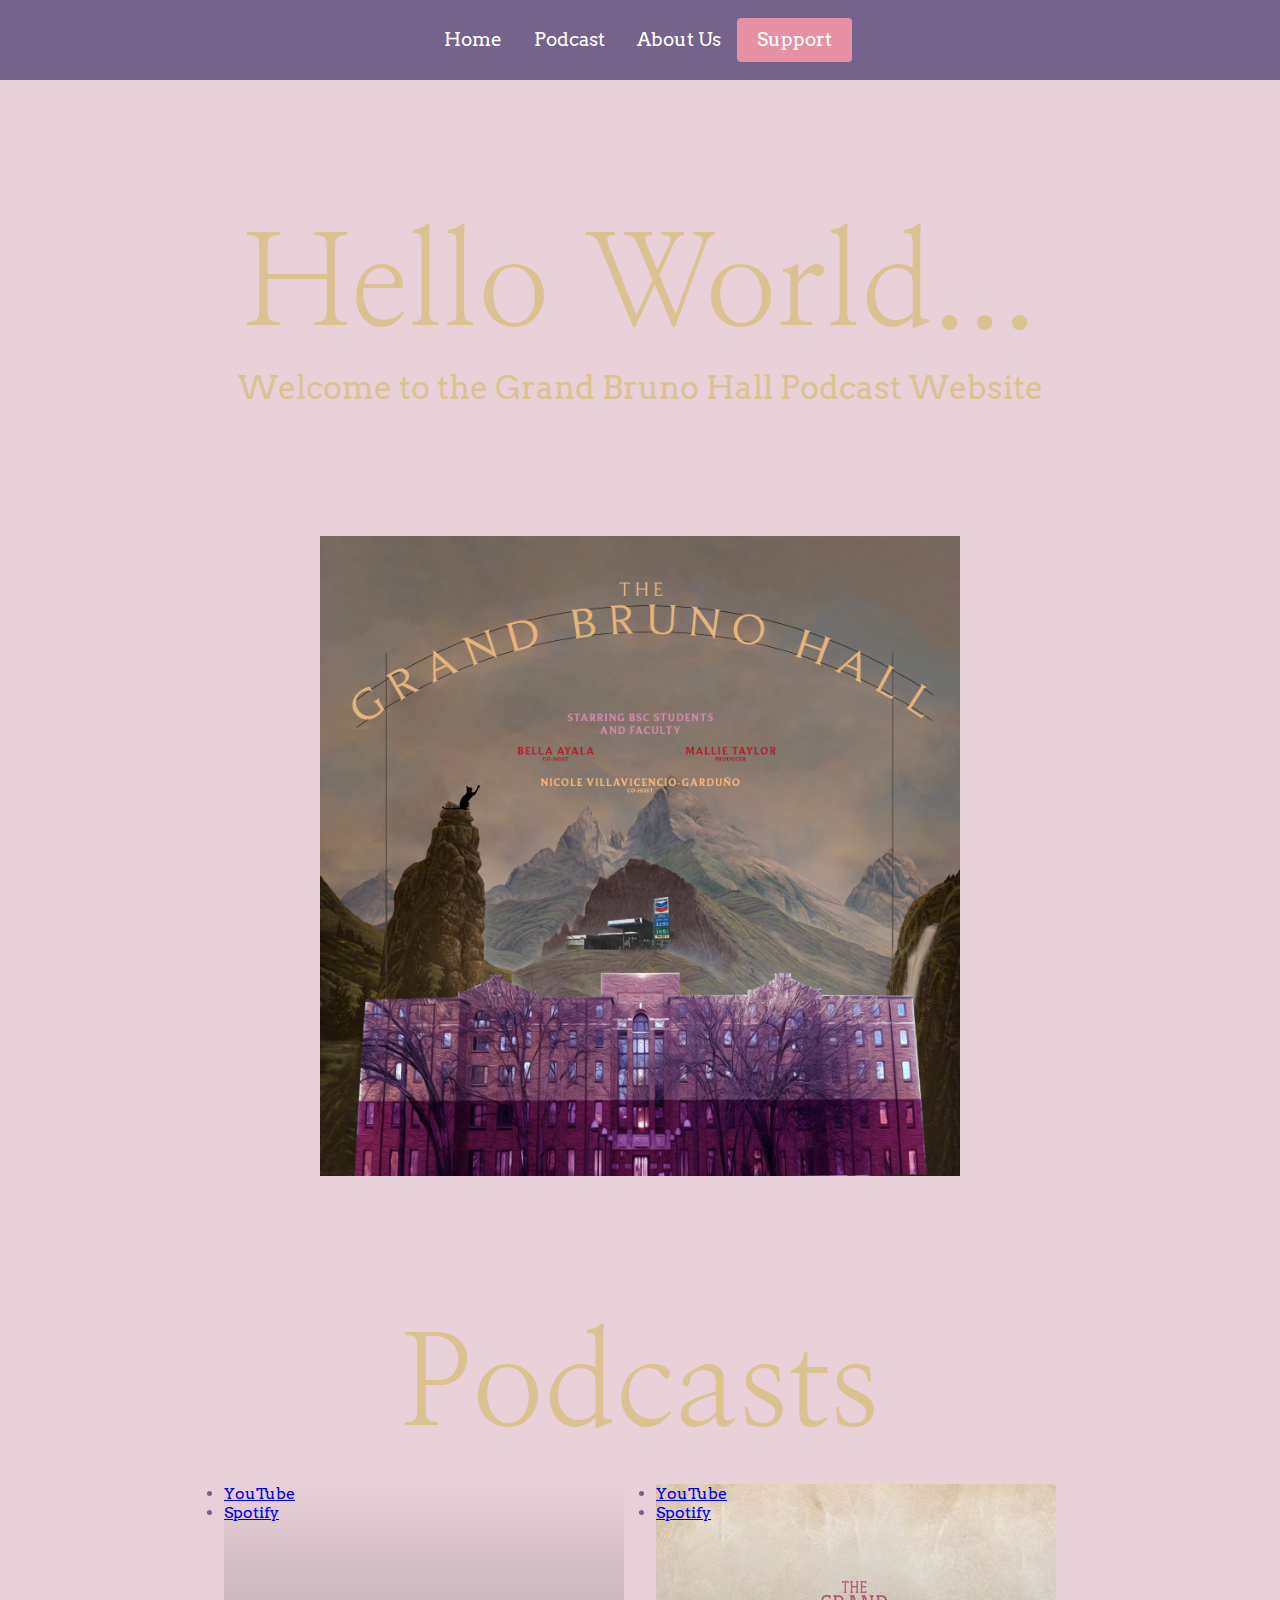
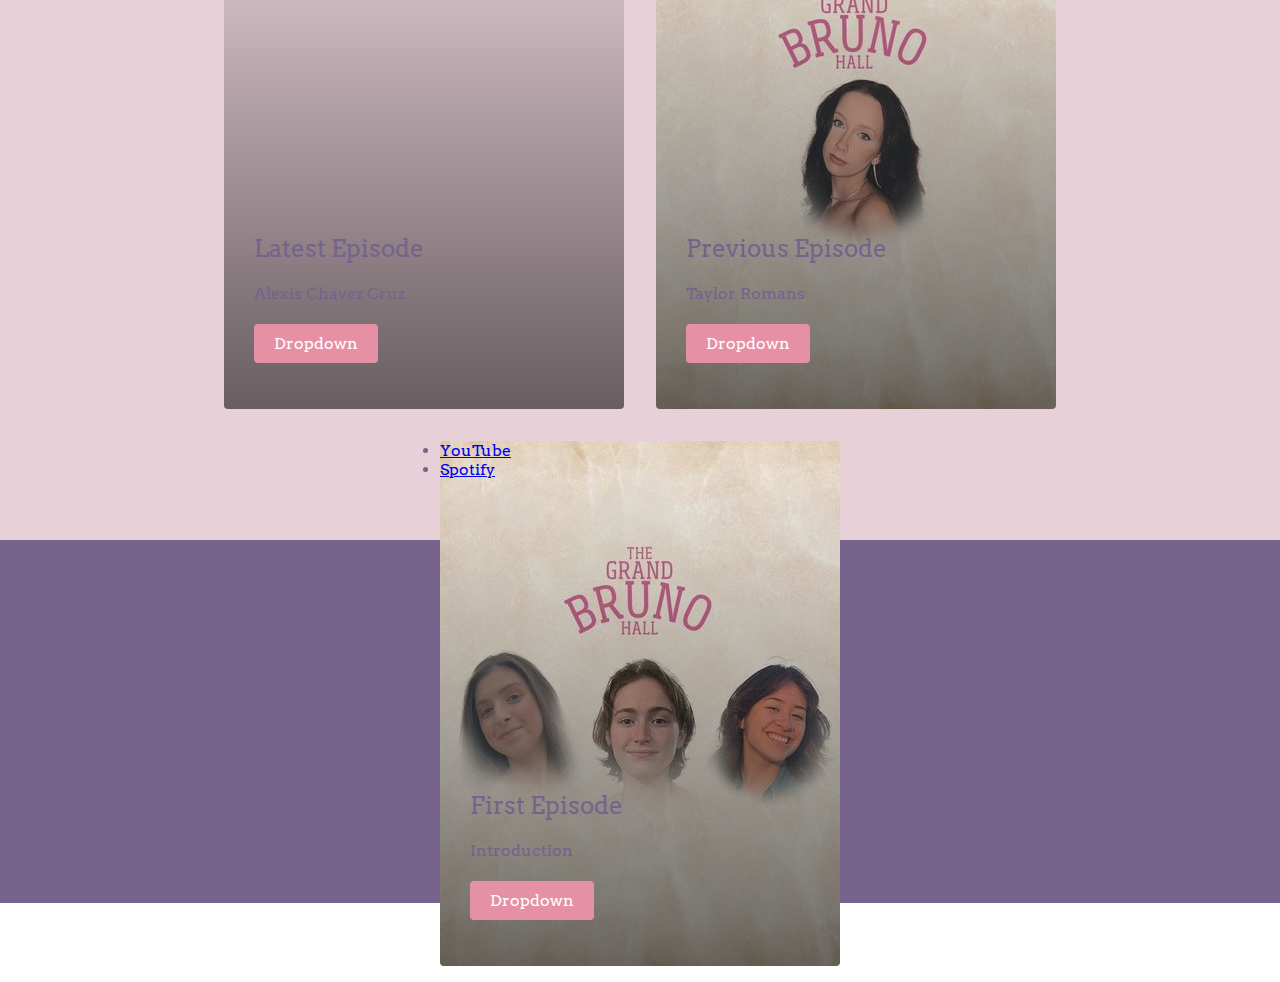
<file: index.html>
<!DOCTYPE html>
<html lang="en">
<head>
    <meta charset="UTF-8">
    <meta http-equiv="X-UA-Compatible" content="IE=edge">
    <meta name="viewport" content="width=device-width, initial-scale=1.0">
    <title>The Grand Bruno Hall Podcast</title>
    <link rel="stylesheet" href="styles.css"/>
    <link href="https://fonts.googleapis.com/css2?family=Nanum+Myeongjo&display=swap" rel="stylesheet">
    <link href="https://fonts.googleapis.com/css2?family=Arvo&family=Nanum+Myeongjo&display=swap" rel="stylesheet">
    <link href="https://cdn.jsdelivr.net/npm/bootstrap@5.3.0-alpha1/dist/css/bootstrap.min.css" rel="stylesheet" integrity="sha384-GLhlTQ8iRABdZLl6O3oVMWSktQOp6b7In1Zl3/Jr59b6EGGoI1aFkw7cmDA6j6gD" crossorigin="anonymous">
    <style>
        h1 {
            font-family: 'Nanum Myeongjo', serif;
        }
    </style>
    <style>
        h2 {
            font-family: 'Arvo', serif;
        }
    </style>
</head>
<body> 
    <script src="https://cdn.jsdelivr.net/npm/bootstrap@5.3.0-alpha1/dist/js/bootstrap.bundle.min.js" integrity="sha384-w76AqPfDkMBDXo30jS1Sgez6pr3x5MlQ1ZAGC+nuZB+EYdgRZgiwxhTBTkF7CXvN" crossorigin="anonymous"></script>
    <nav class="navbar">
        <div class="navbar__container">
          <!--  <a href="/" id="navbar__logo">The Grand Bruno Hall Podcast</a>-->
            <div class="navbar__toggle" id="mobile-menu">
                <span class="bar"></span>
                <span class="bar"></span>
                <span class="bar"></span>
            </div> <!--Creating the different tabs of the website-->
            <ul class="navbar__menu">
                <li class="navbar__item">
                    <a href="index.html" class="navbar__links">
                        Home
                    </a>
                </li>
                <li class="navbar__item">
                    <a href="#podcast" class="navbar__links" >
                        Podcast
                    </a>
                </li>
                <li class="navbar__item">
                    <a href="AboutUs.html" class="navbar__links">
                        About Us
                    </a>
                </li>
                <li class="navbar__btn">
                    <a href="Support.html" class="button">
                        Support
                    </a>
                </li>
            </ul>
        </div>
    </nav>

    <!-- hero section-->
        <div class = "main">
            <div class = "main__container">
                <div class="main__content">
                    <section>
                        <h1>Hello World...</h1>
                        <h2>
                            Welcome to the Grand Bruno Hall Podcast Website
                        </h2>
                    </section>
                    <!--<button class="main__btn"><a href="/">Listen Now</a></button>-->
          </div>  
          <div class="main__img--container">
            <img src="images/The Grand Bruno Hall Square.png" alt="Edited picture of the original Wes Anderson movie, The Grand Budapest Hotel, where the hotel is Bruno Residenece Hall. A campus cat and the Chev are in the background on the mountains. Arching over the whole photo is the title: The Grand Bruno Hall. Underneath reads: STARRING BSC STUDENTS AND FACULTY, BELLA AYALA, CO-HOST, MALLIE TAYLOR, PRODUCER, NICOLE VILLAVICENCIO-GARDUÑO, CO-HOST" id="main__img">
        </div>
    </div>
    </div>
    
    <div class="episodes">
        <div>
            <section id = "podcast">
                <h1>
                    Podcasts
                </h1>
            </section>
        </div>
        <div class="episodes__container"> 

            <div class="episodes__card">
                <h2>Latest Episode</h2>
                <p>Alexis Chavez Cruz</p>
                <div class="btn-group" role="group" aria-label="Button group with nested dropdown">
                    <div class="btn-group" role="group">
                      <button type="button" class="btn btn-primary dropdown-toggle" data-bs-toggle="dropdown" aria-expanded="false">
                        Dropdown
                      </button>
                      <ul class="dropdown-menu" style="">
                        <li><a class="dropdown-item" href="https://youtu.be/zd2nq7Y0Bik" target = "_blank">YouTube</a></li>
                        <li><a class="dropdown-item" href="https://open.spotify.com/episode/11mawakzEB53RP5YNHvNlZ?si=7gktO73SR5K1l7s-R8vvLA"  target = "_blank">Spotify</a></li>
                      </ul>
                    </div>
                  </div>
            </div>

            <div class="episodes__card">
                <h2>Previous Episode</h2>
                <p>Taylor Romans</p>
                <div class="btn-group" role="group" aria-label="Button group with nested dropdown">
                    <div class="btn-group" role="group">
                      <button type="button" class="btn btn-primary dropdown-toggle" data-bs-toggle="dropdown" aria-expanded="false">
                        Dropdown
                      </button>
                      <ul class="dropdown-menu" style="">
                        <li><a class="dropdown-item" href="https://youtu.be/NecbbBrCKUo" target = "_blank">YouTube</a></li>
                        <li><a class="dropdown-item" href="https://open.spotify.com/episode/3pFdP4ooJeIoJD4rGxDcqk?si=d2f12b8768fb4c69" target = "_blank">Spotify</a></li>
                      </ul>
                    </div>
                  </div>
            </div>
            <div class="episodes__card">
                <h2>First Episode</h2>
                <p>Introduction</p>
                <div class="btn-group" role="group" aria-label="Button group with nested dropdown">
                    <div class="btn-group" role="group">
                      <button type="button" class="btn btn-primary dropdown-toggle" data-bs-toggle="dropdown" aria-expanded="false">
                        Dropdown
                      </button>
                      <ul class="dropdown-menu" style="">
                        <li><a class="dropdown-item" href="https://youtu.be/fP2dBYZyJKs" target = "_blank">YouTube</a></li>
                        <li><a class="dropdown-item" href="https://open.spotify.com/episode/0x4EVWeNQxnEHbHVa8Sv2u?si=7d499c433fc047f0"  target = "_blank">Spotify</a></li>
                      </ul>
                    </div>
                  </div>
            </div>
        </div>
    </div>


        <!-- Footer section -->
        <div class="footer__container">
            <div class="footer__links">
                <div class="footer__link--wrapper">
                    <div class="footer__link--items">
                        <h2>Suggestions</h2>
                        <a href="https://docs.google.com/forms/d/e/1FAIpQLSen6JOGBmoTvvtAByufFtja9uEW9zWwCj-IEm97ytElXS-0Iw/viewform?usp=sf_link" target = "_blank">Let us know</a>
                    </div>
                    <div class="footer__link--items">
                        <h2>Stay in the Loop</h2>
                        <a href="https://instagram.com/thegrandbrunohall?igshid=YWJhMjlhZTc=" target = "_blank">Instagram</a>
                        <a href="https://youtube.com/@thegrandbrunohall" target = "_blank">YouTube</a>
                        <a href="https://open.spotify.com/show/0VojjwPZruQrV0WggTNJS0?si=KddTb0l2T8-dxEsENrImZA" target = "_blank">Spotify</a>
                    </div>
                </div>
            </div>
            <div class="social__media">
                <div class="social__media--wrap">
                    <p class="website__rights">The Grand Bruno Hall 2023. All rights reserved</p>
                </div>
            </div>
        </div>
    
            <script src="app.js"></script>
         </body>
    </html>
</file>
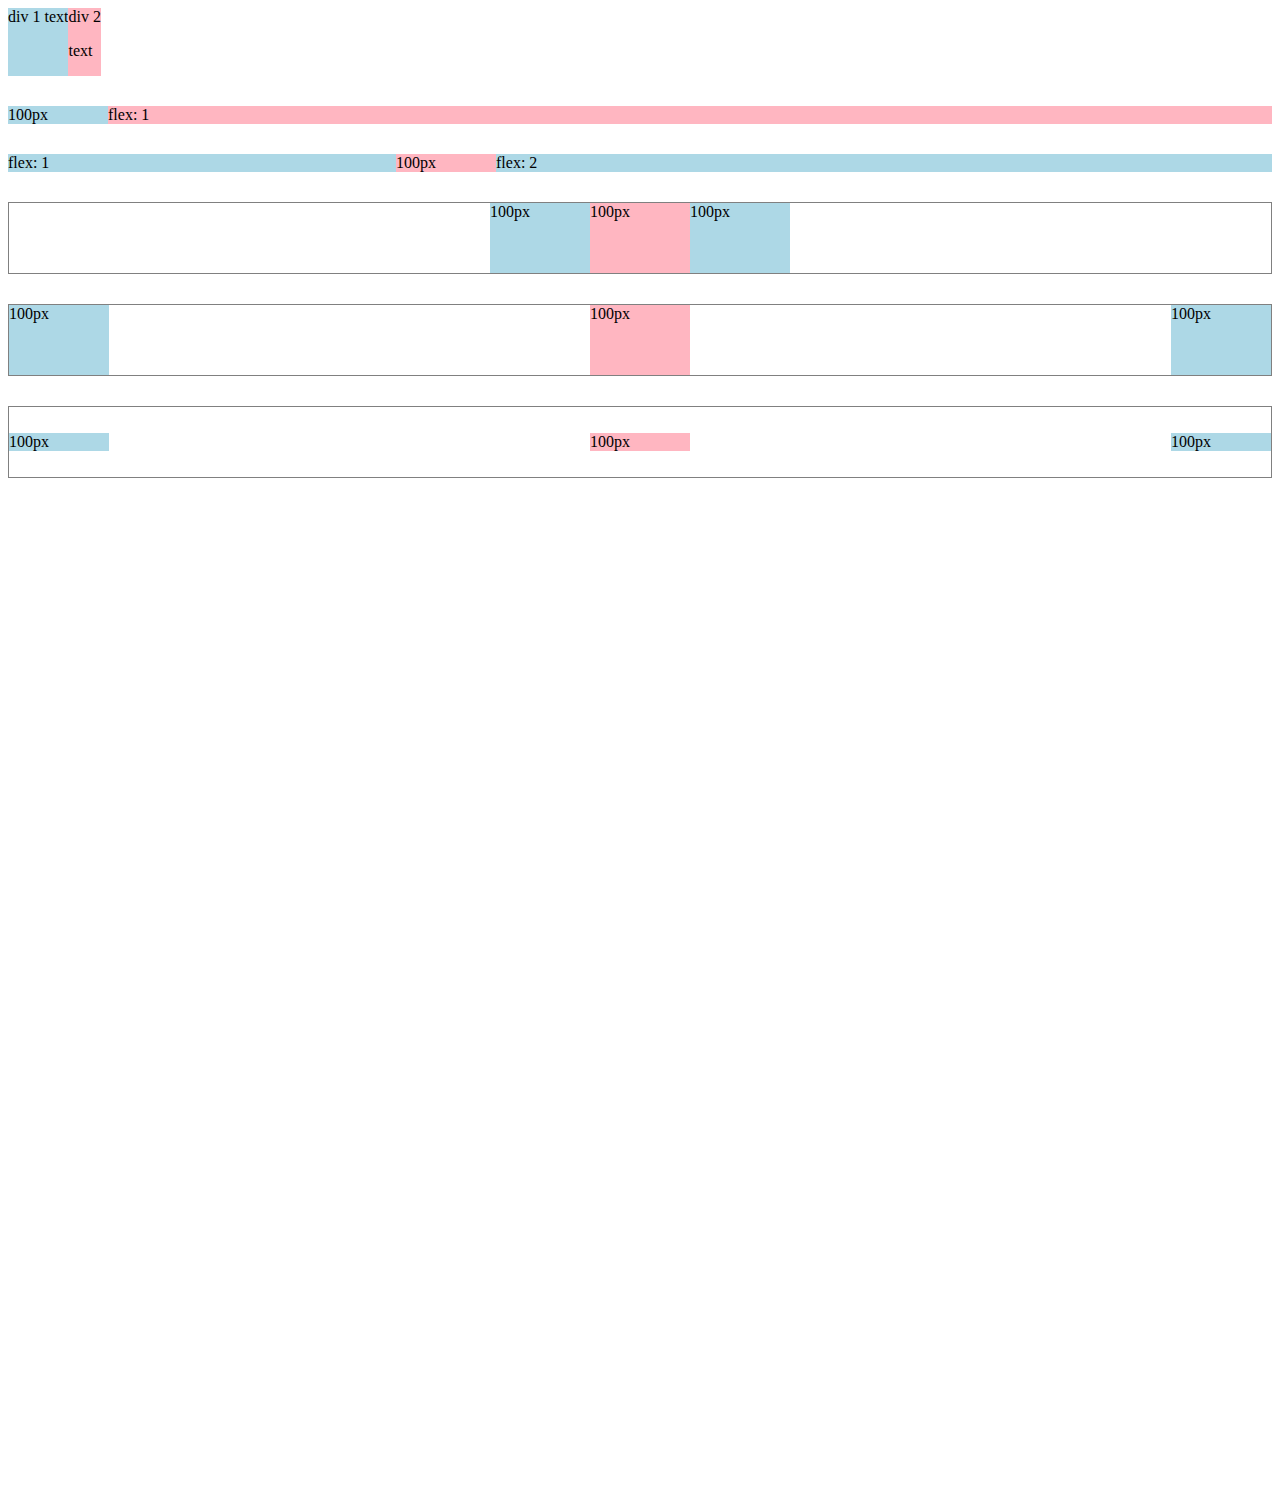
<file: flexbox.html>
<!DOCTYPE html>
<html>
  <head>
    <title>Flexbox Practice</title>
  </head>
  <body style="padding-bottom: 1000px;">
    <div style="
      display: flex;
      flex-direction: row;
    ">
      <div style="background-color: lightblue;">div 1 text</div>
      <div style="background-color: lightpink;">div 2 <p>text</p></div>
    </div>

    <div style="
      margin-top: 30px;
      display: flex;
      flex-direction: row;
    ">
      <div style="
        background-color: lightblue;
        width: 100px;
      ">100px</div>
      <div style="
        background-color: lightpink;
        flex: 1;
      ">flex: 1</div>
    </div>

    <div style="
      margin-top: 30px;
      display: flex;
      flex-direction: row;
    ">
      <div style="
        background-color: lightblue;
        flex: 1;
      ">flex: 1</div>
      <div style="
        background-color: lightpink;
        width: 100px;
      ">100px</div>
      <div style="
        background-color: lightblue;
        flex: 2;
      ">flex: 2</div>
    </div>

    <div style="
      margin-top: 30px;
      height: 70px;
      border-width: 1px;
      border-style: solid;
      border-color: gray;

      display: flex;
      flex-direction: row;
      justify-content: center;
    ">
      <div style="
        background-color: lightblue;
        width: 100px;
      ">100px</div>
      <div style="
        background-color: lightpink;
        width: 100px;
      ">100px</div>
      <div style="
        background-color: lightblue;
        width: 100px;
      ">100px</div>
    </div>

    <div style="
      margin-top: 30px;
      height: 70px;
      border-width: 1px;
      border-style: solid;
      border-color: gray;

      display: flex;
      flex-direction: row;
      justify-content: space-between;
    ">
      <div style="
        background-color: lightblue;
        width: 100px;
      ">100px</div>
      <div style="
        background-color: lightpink;
        width: 100px;
      ">100px</div>
      <div style="
        background-color: lightblue;
        width: 100px;
      ">100px</div>
    </div>

    <div style="
      margin-top: 30px;
      height: 70px;
      border-width: 1px;
      border-style: solid;
      border-color: gray;

      display: flex;
      flex-direction: row;
      justify-content: space-between;
      align-items: center;
    ">
      <div style="
        background-color: lightblue;
        width: 100px;
      ">100px</div>
      <div style="
        background-color: lightpink;
        width: 100px;
      ">100px</div>
      <div style="
        background-color: lightblue;
        width: 100px;
      ">100px</div>
    </div>
  </body>
</html>
</file>
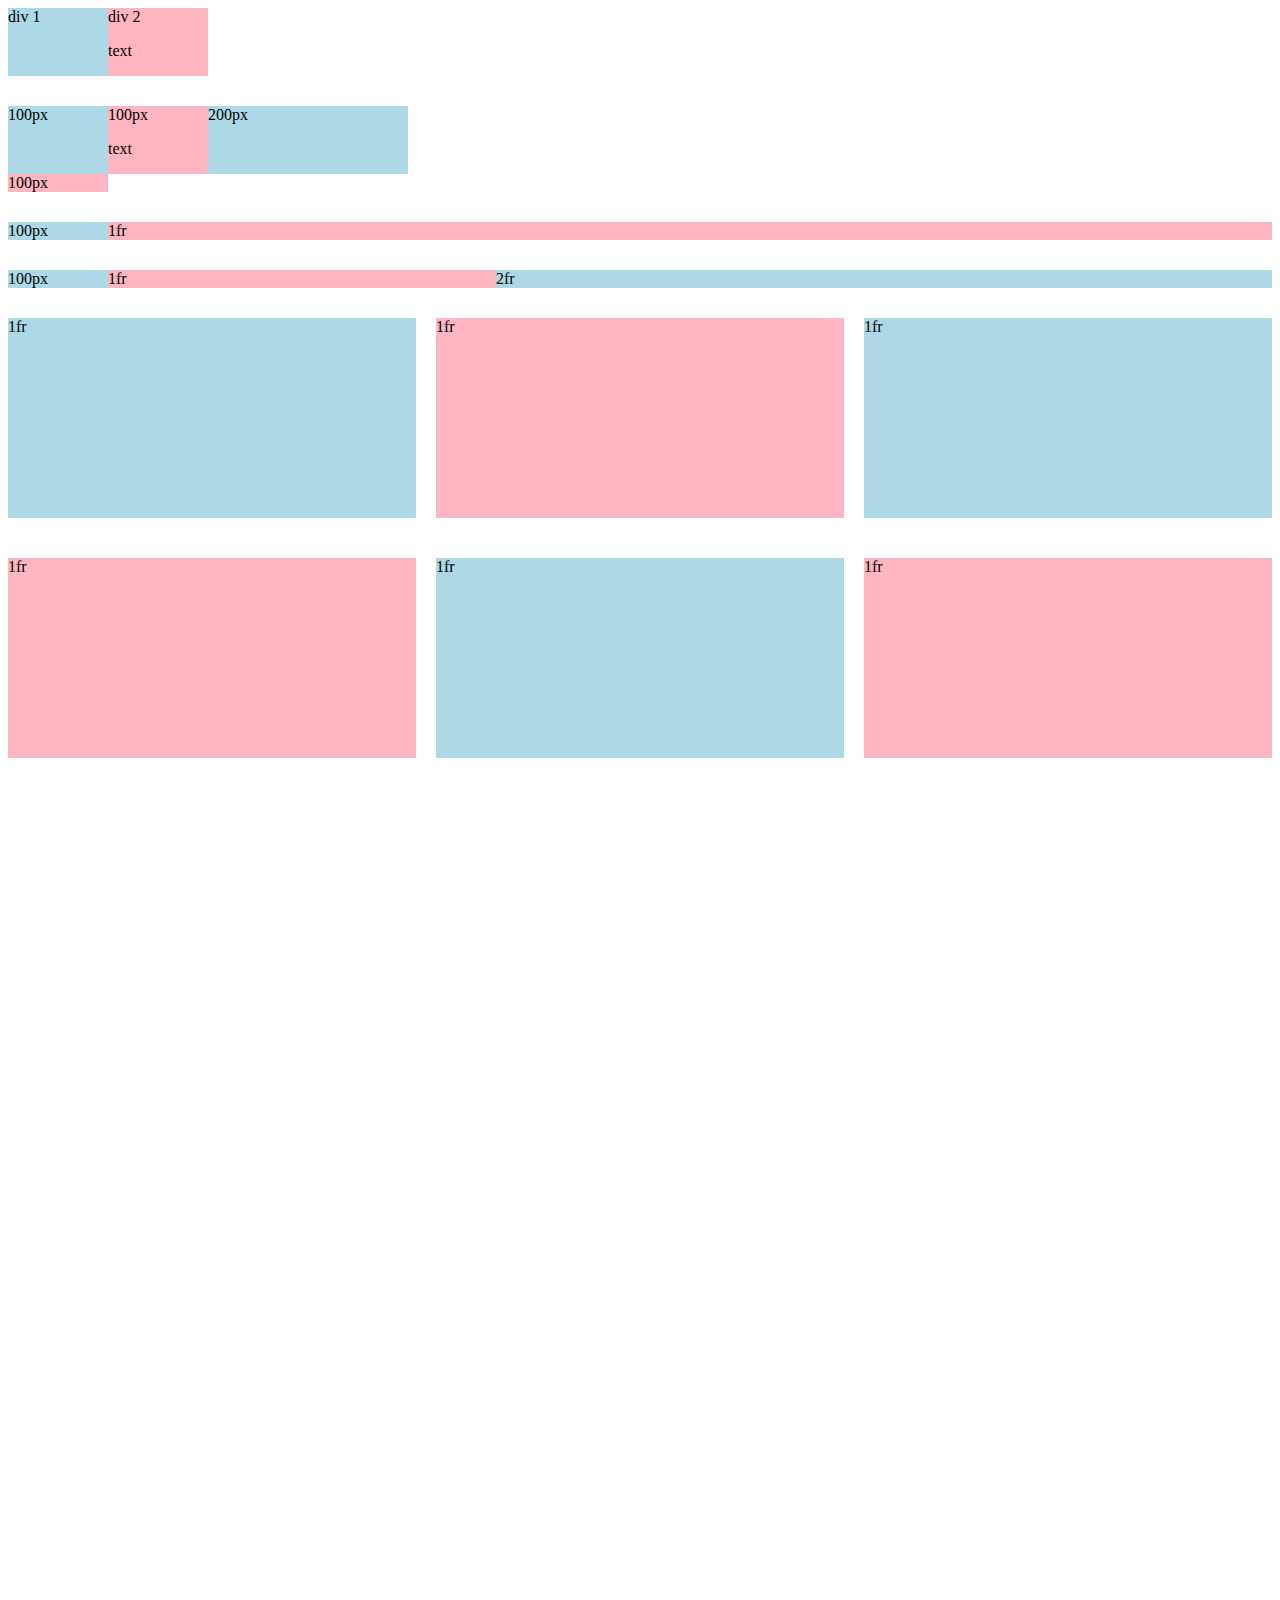
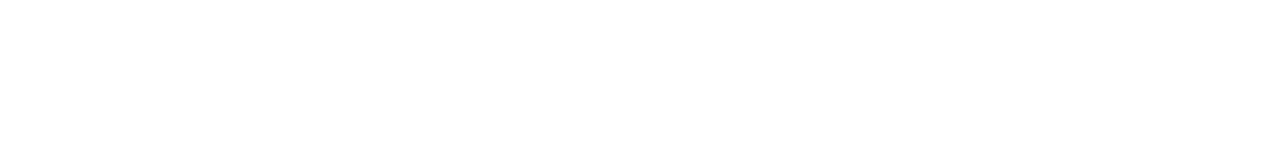
<file: grid.html>
<!DOCTYPE html>
<html>
  <head>
    <title>Grid Practice</title>
  </head>
  <body style="padding-bottom: 1000px;">
    <div style="
      display: grid;
      grid-template-columns: 100px 100px;
    ">
      <div style="background-color: lightblue;">div 1</div>
      <div style="background-color: lightpink;">div 2<p>text</p></div>
    </div>

    <div style="
      margin-top: 30px;
      display: grid;
      grid-template-columns: 100px 100px 200px;
    ">
      <div style="background-color: lightblue;">100px</div>
      <div style="background-color: lightpink;">100px<p>text</p></div>
      <div style="background-color: lightblue;">200px</div>
      <div style="background-color: lightpink;">100px</div>
    </div>

    <div style="
      margin-top: 30px;
      display: grid;
      grid-template-columns: 100px 1fr;
    ">
      <div style="background-color: lightblue;">100px</div>
      <div style="background-color: lightpink;">1fr</div>
    </div>

    <div style="
      margin-top: 30px;
      display: grid;
      grid-template-columns: 100px 1fr 2fr;
    ">
      <div style="background-color: lightblue;">100px</div>
      <div style="background-color: lightpink;">1fr</div>
      <div style="background-color: lightblue;">2fr</div>
    </div>

    <div style="
      margin-top: 30px;
      display: grid;
      grid-template-columns: 1fr 1fr 1fr;
      column-gap: 20px;
      row-gap: 40px;
    ">
      <div style="background-color: lightblue; height: 200px;">1fr</div>
      <div style="background-color: lightpink; height: 200px;">1fr</div>
      <div style="background-color: lightblue; height: 200px;">1fr</div>
      <div style="background-color: lightpink; height: 200px;">1fr</div>
      <div style="background-color: lightblue; height: 200px;">1fr</div>
      <div style="background-color: lightpink; height: 200px;">1fr</div>
    </div>
  </body>
</html>
</file>
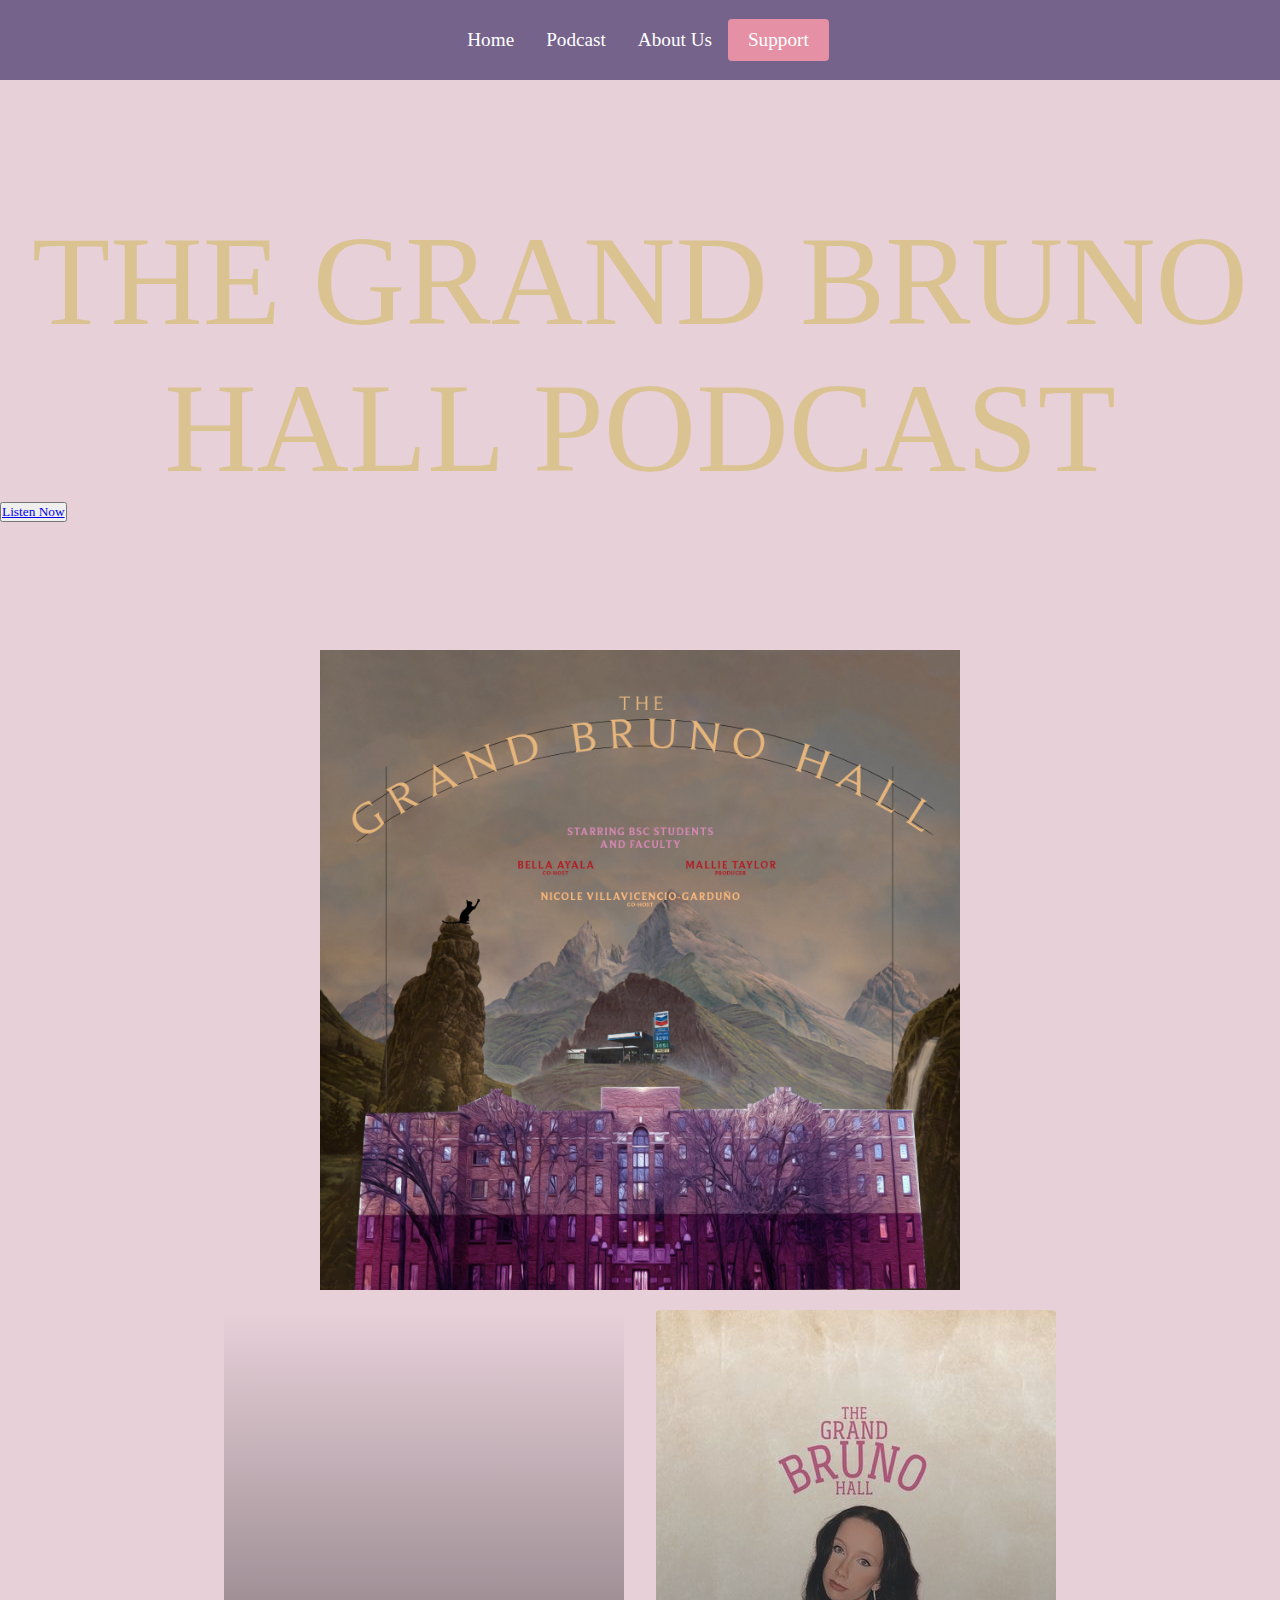
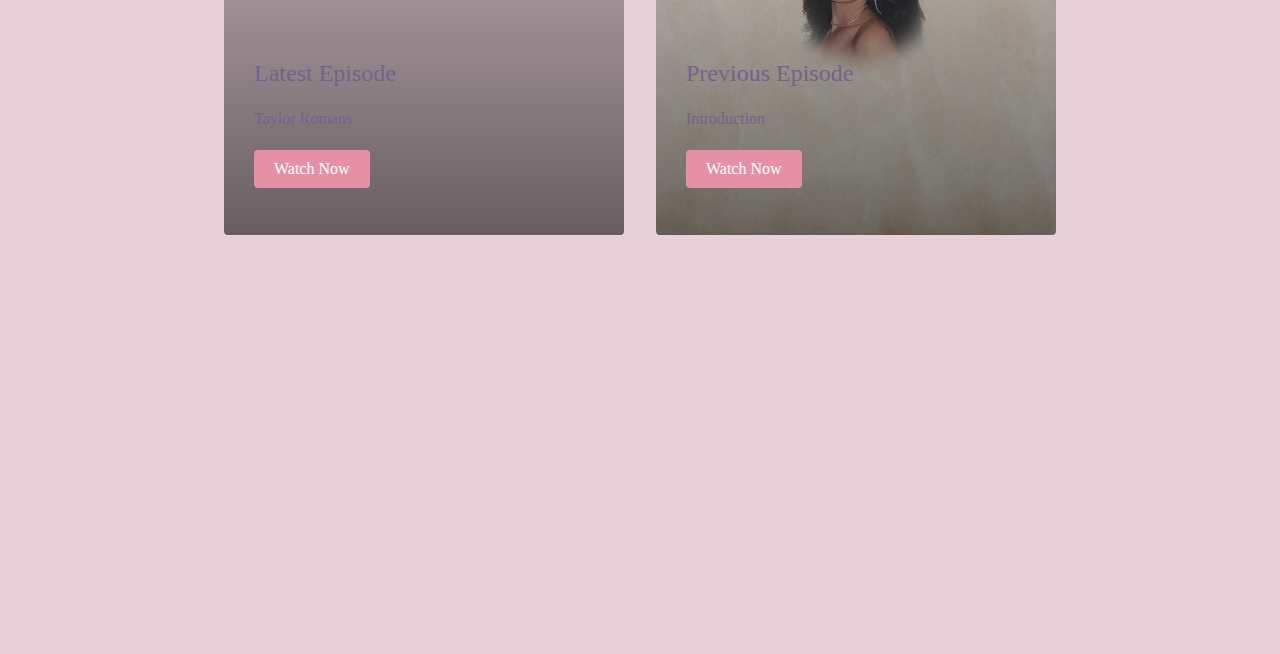
<file: Home.html>
<!DOCTYPE html>
<html lang="en">
<head>
    <meta charset="UTF-8">
    <meta http-equiv="X-UA-Compatible" content="IE=edge">
    <meta name="viewport" content="width=device-width, initial-scale=1.0">
    <title>NEW Website</title>
    <link rel="stylesheet" href="styles.css"/>
</head>
<body> 
    <nav class="navbar">
        <div class="navbar__container">
          <!--  <a href="/" id="navbar__logo">The Grand Bruno Hall Podcast</a>-->
            <div class="navbar__toggle" id="mobile-menu">
                <span class="bar"></span>
                <span class="bar"></span>
                <span class="bar"></span>
            </div> <!--Creating the different tabs of the website-->
            <ul class="navbar__menu">
                <li class="navbar__item">
                    <a href="index.html" class="navbar__links">
                        Home
                    </a>
                </li>
                <li class="navbar__item">
                    <a href="index.html" class="navbar__links">
                        Podcast
                    </a>
                </li>
                <li class="navbar__item">
                    <a href="AboutUs.html" class="navbar__links">
                        About Us
                    </a>
                </li>
                <li class="navbar__btn">
                    <a href="Support.html" class="button">
                        Support
                    </a>
                </li>
            </ul>
        </div>
    </nav>

    <!-- hero section-->
        <div class = "main">
            <div class = "main__container">
                <div class="main__content">
                    <h1>THE GRAND BRUNO HALL PODCAST</h1>
                    <button class="main__btn"><a href="/">Listen Now</a></button>
          </div>  
          <div class="main__img--container">
            <img src="images/The Grand Bruno Hall Square.png" alt="Edited picture of the original Wes Anderson movie, The Grand Budapest Hotel, where the hotel is Bruno Residenece Hall. A campus cat and the Chev are in the background on the mountains. Arching over the whole photo is the title: The Grand Bruno Hall. Underneath reads: STARRING BSC STUDENTS AND FACULTY, BELLA AYALA, CO-HOST, MALLIE TAYLOR, PRODUCER, NICOLE VILLAVICENCIO-GARDUÑO, CO-HOST" id="main__img">
        </div>
    </div>
    </div>
    <div class="episodes">
        <div class="episodes__container"> 
            <div class="episodes__card">
                <h2>Latest Episode</h2>
                <p>Taylor Romans</p>
                <button>Watch Now</button>
            </div>
            <div class="episodes__card">
                <h2>Previous Episode</h2>
                <p>Introduction</p>
                <button>Watch Now</button>
            </div>
        </div>
    </div>

    <!-- Footer section 
    <div class="footer__container">
        <div class="footer__links">
            <div class="footer__link--wrapper">
                <div class="footer__link--items">
                    <h2>About Us</h2>
                    <a href="/"></a>
                </div>
            </div>
        </div>
    </div>
-->
        <script src="app.js"></script>
     </body>
</html>
</file>
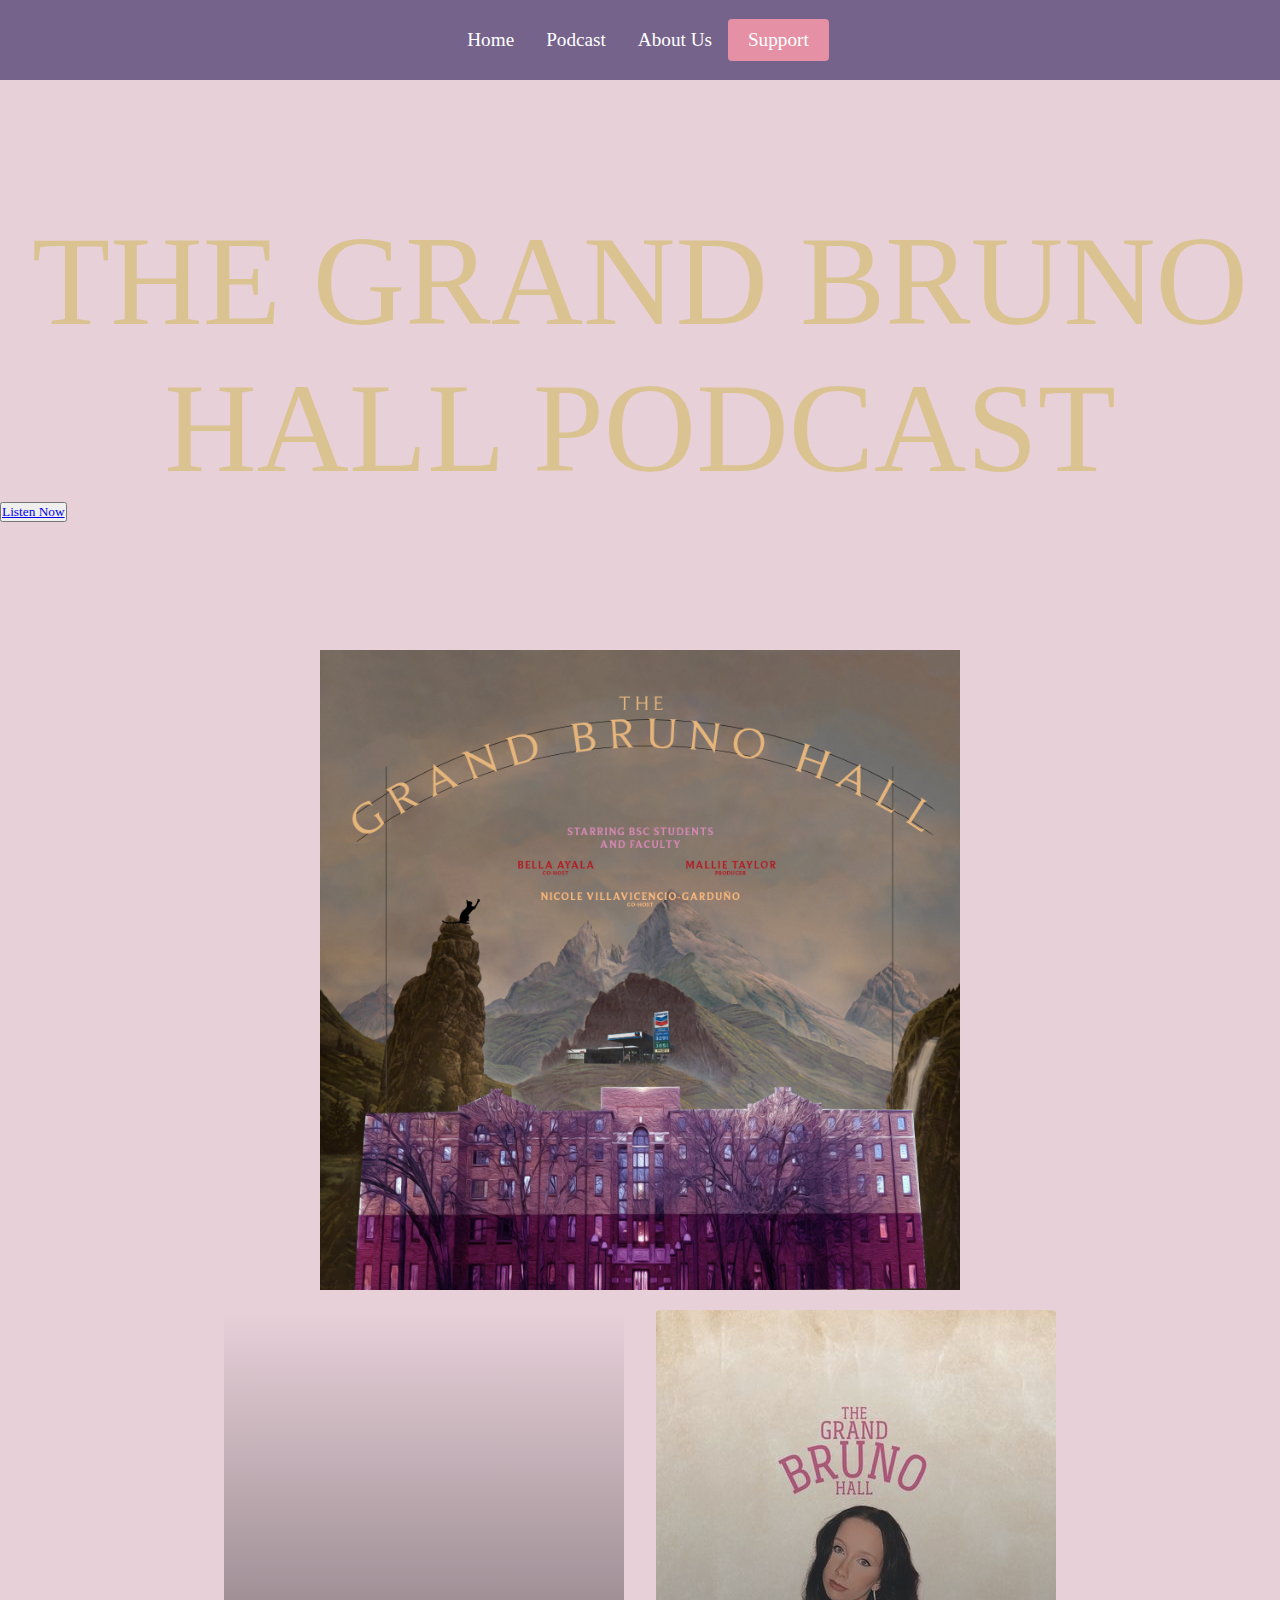
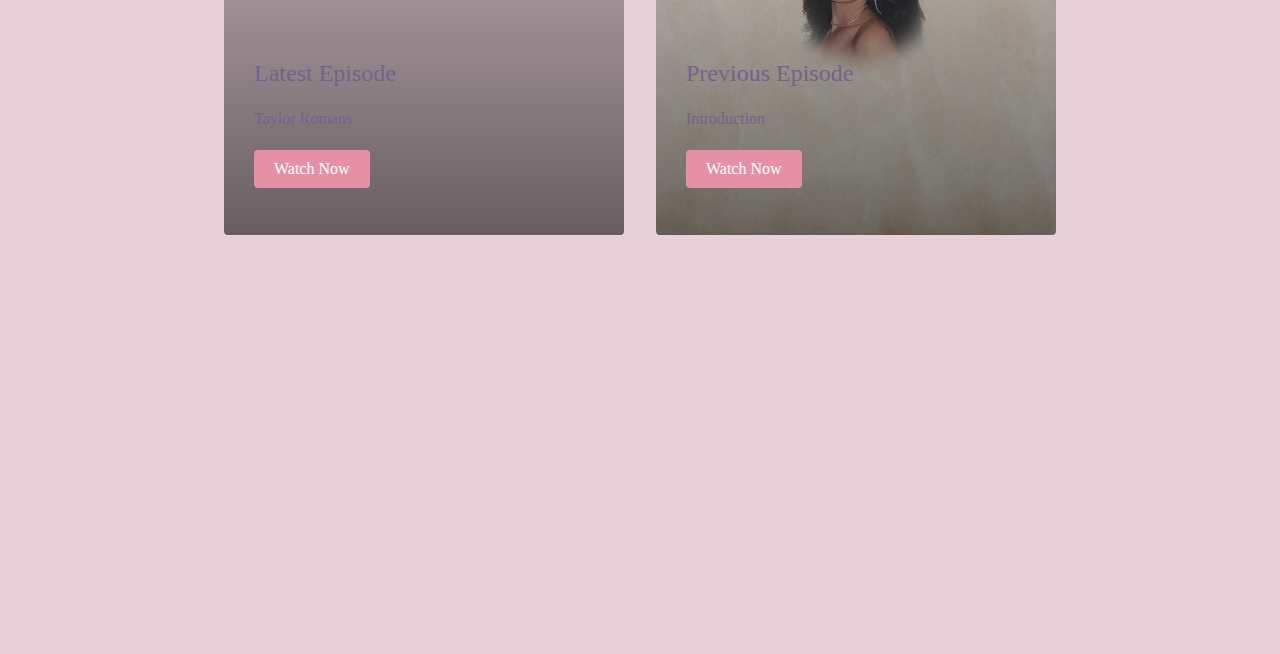
<file: Podcasst.html>
<!DOCTYPE html>
<html lang="en">
<head>
    <meta charset="UTF-8">
    <meta http-equiv="X-UA-Compatible" content="IE=edge">
    <meta name="viewport" content="width=device-width, initial-scale=1.0">
    <title>NEW Website</title>
    <link rel="stylesheet" href="styles.css"/>
</head>
<body> 
    <nav class="navbar">
        <div class="navbar__container">
          <!--  <a href="/" id="navbar__logo">The Grand Bruno Hall Podcast</a>-->
            <div class="navbar__toggle" id="mobile-menu">
                <span class="bar"></span>
                <span class="bar"></span>
                <span class="bar"></span>
            </div> <!--Creating the different tabs of the website-->
            <ul class="navbar__menu">
                <li class="navbar__item">
                    <a href="index.html" class="navbar__links">
                        Home
                    </a>
                </li>
                <li class="navbar__item">
                    <a href="Podcast.html" class="navbar__links">
                        Podcast
                    </a>
                </li>
                <li class="navbar__item">
                    <a href="AboutUs.html" class="navbar__links">
                        About Us
                    </a>
                </li>
                <li class="navbar__btn">
                    <a href="Support.html" class="button">
                        Support
                    </a>
                </li>
            </ul>
        </div>
    </nav>

    <!-- hero section-->
        <div class = "main">
            <div class = "main__container">
                <div class="main__content">
                    <h1>THE GRAND BRUNO HALL PODCAST</h1>
                    <button class="main__btn"><a href="/">Listen Now</a></button>
          </div>  
          <div class="main__img--container">
            <img src="images/The Grand Bruno Hall Square.png" alt="Edited picture of the original Wes Anderson movie, The Grand Budapest Hotel, where the hotel is Bruno Residenece Hall. A campus cat and the Chev are in the background on the mountains. Arching over the whole photo is the title: The Grand Bruno Hall. Underneath reads: STARRING BSC STUDENTS AND FACULTY, BELLA AYALA, CO-HOST, MALLIE TAYLOR, PRODUCER, NICOLE VILLAVICENCIO-GARDUÑO, CO-HOST" id="main__img">
        </div>
    </div>
    </div>
    <div class="episodes">
        <div class="episodes__container"> 
            <div class="episodes__card">
                <h2>Latest Episode</h2>
                <p>Taylor Romans</p>
                <button>Watch Now</button>
            </div>
            <div class="episodes__card">
                <h2>Previous Episode</h2>
                <p>Introduction</p>
                <button>Watch Now</button>
            </div>
        </div>
    </div>

    <!-- Footer section 
    <div class="footer__container">
        <div class="footer__links">
            <div class="footer__link--wrapper">
                <div class="footer__link--items">
                    <h2>About Us</h2>
                    <a href="/"></a>
                </div>
            </div>
        </div>
    </div>
-->
        <script src="app.js"></script>
     </body>
</html>
</file>
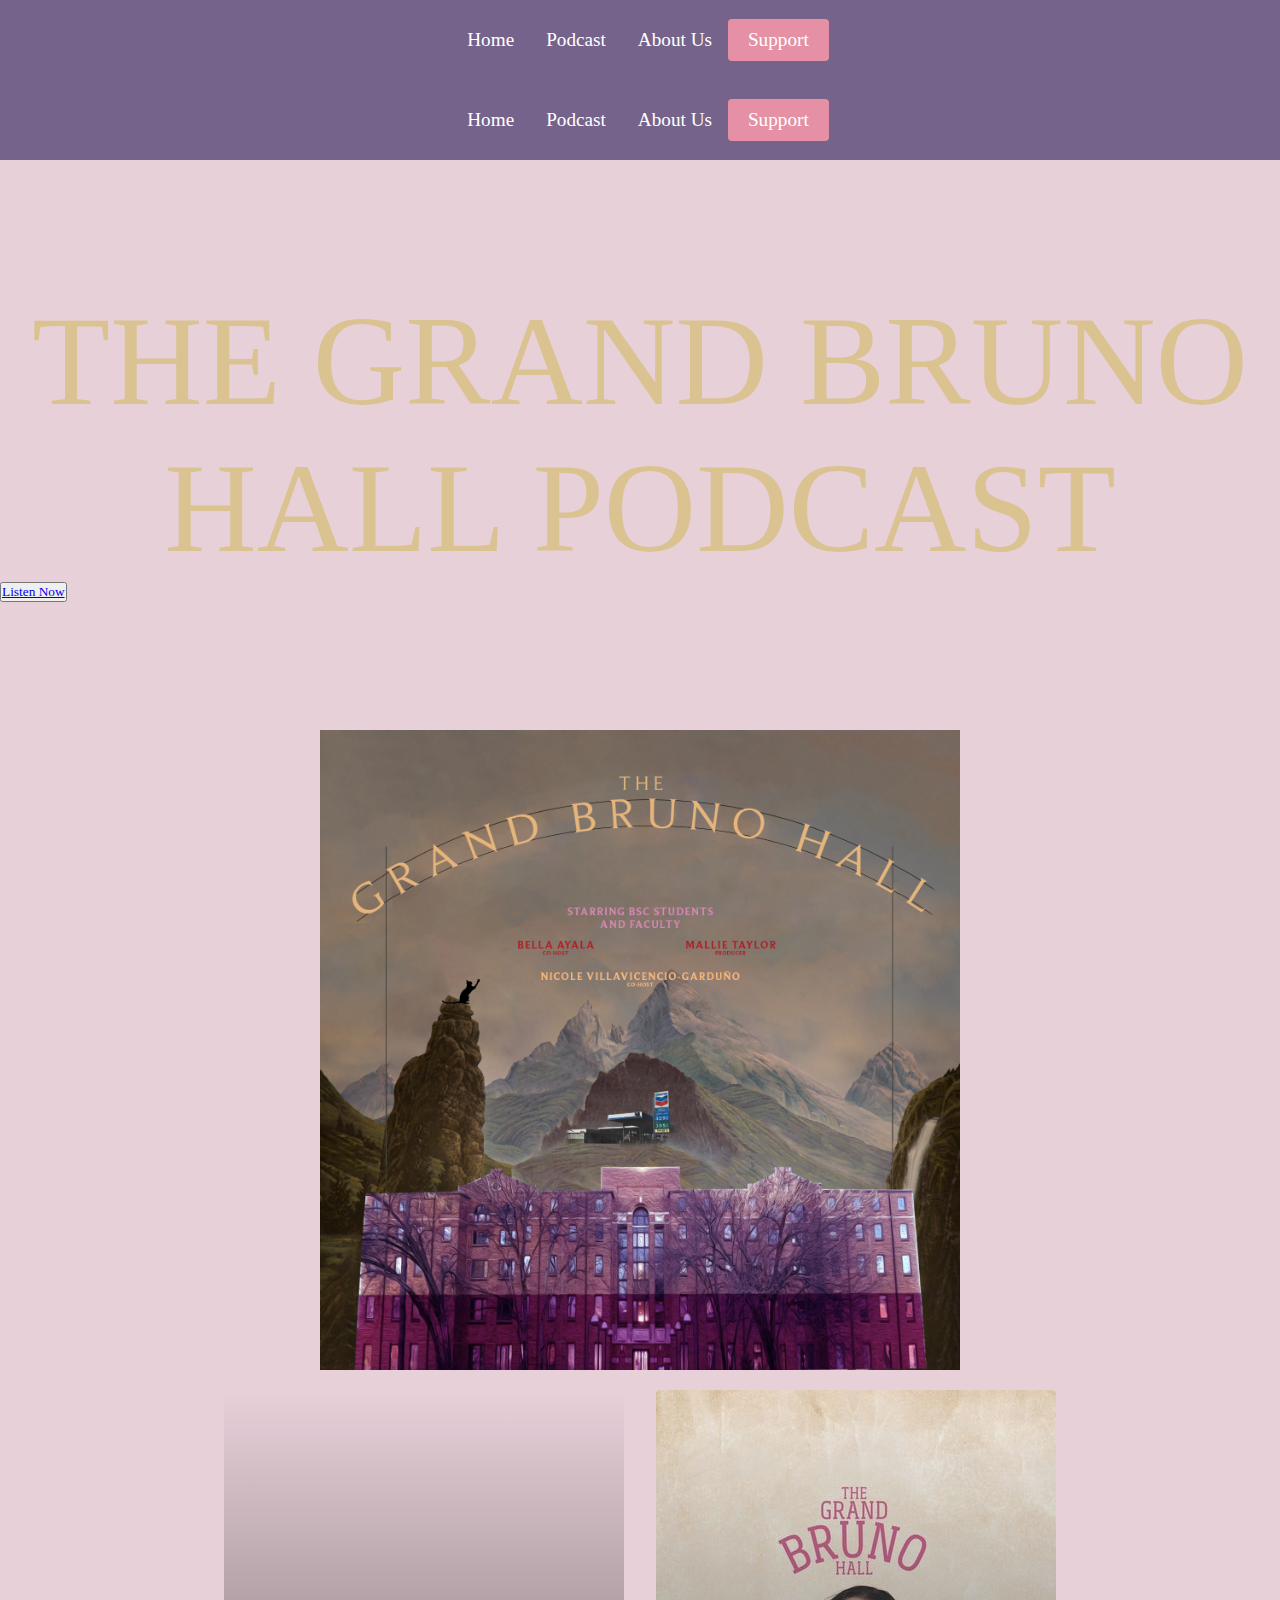
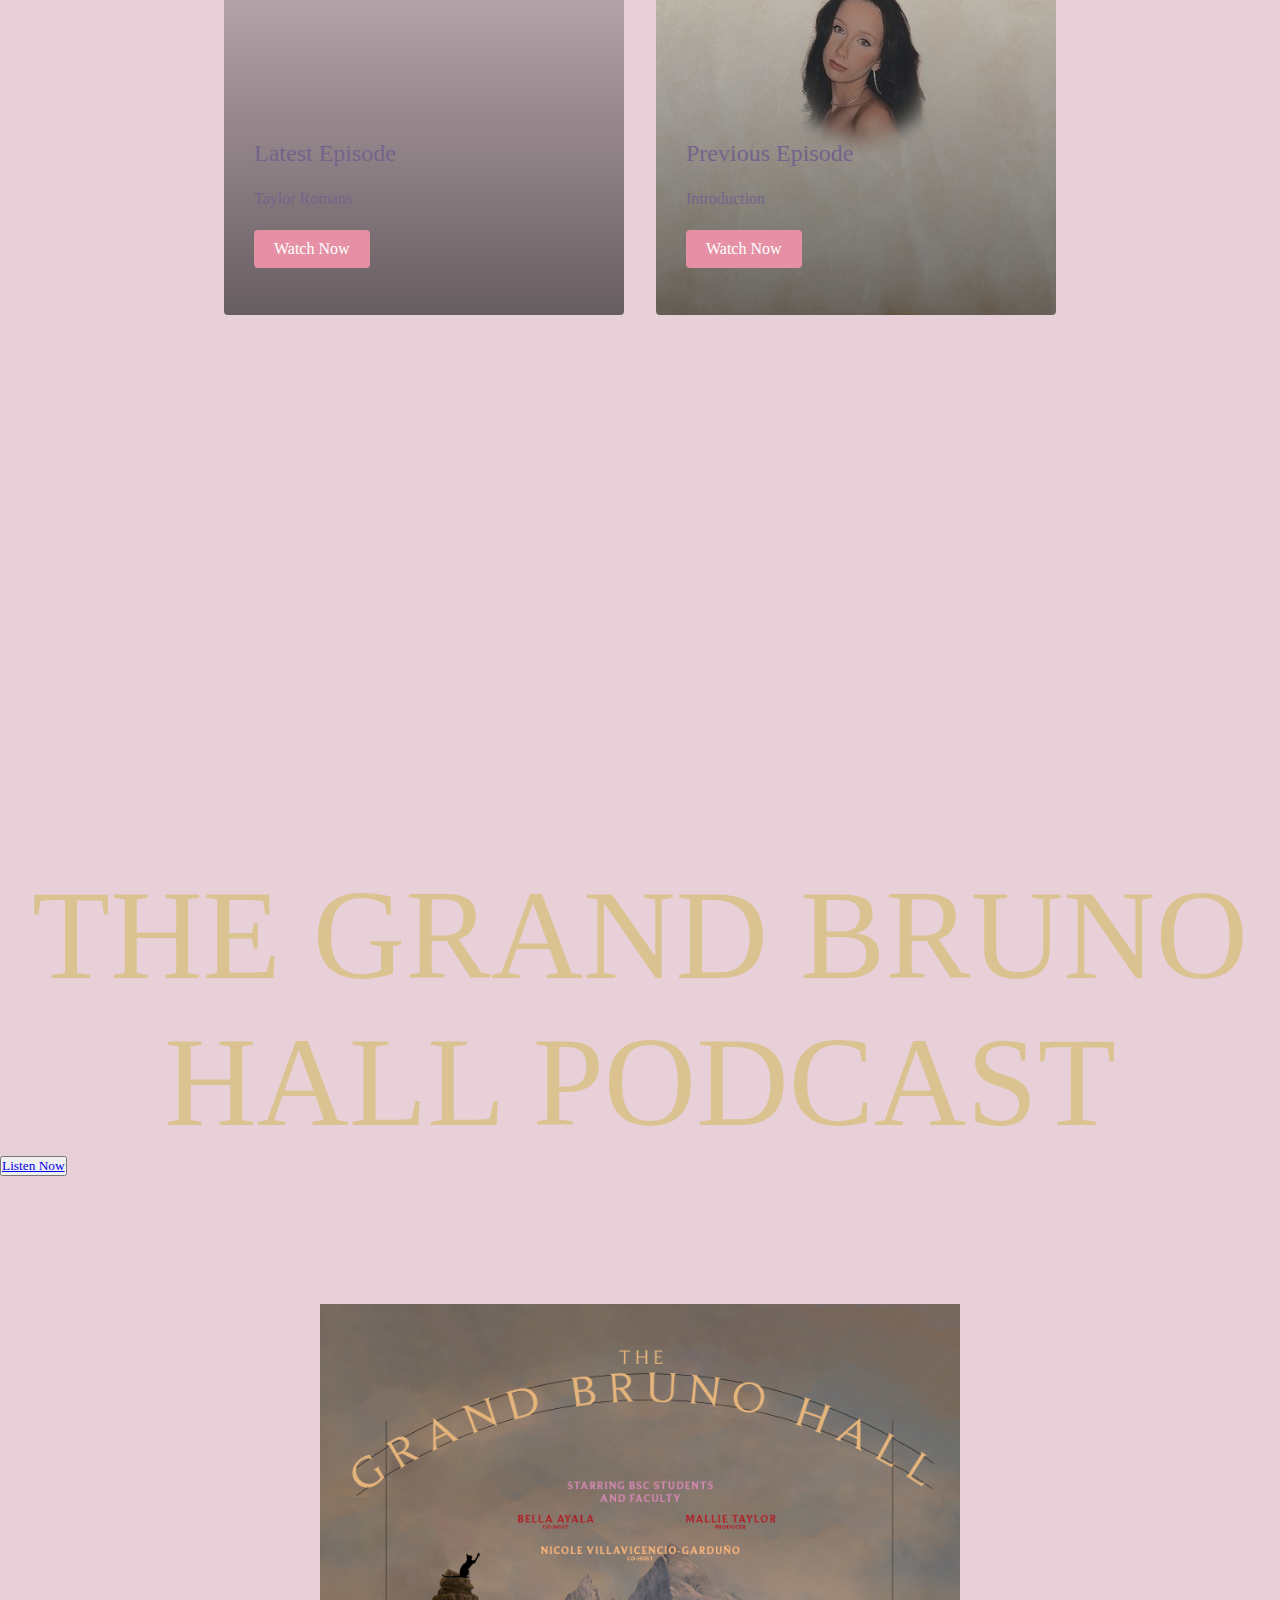
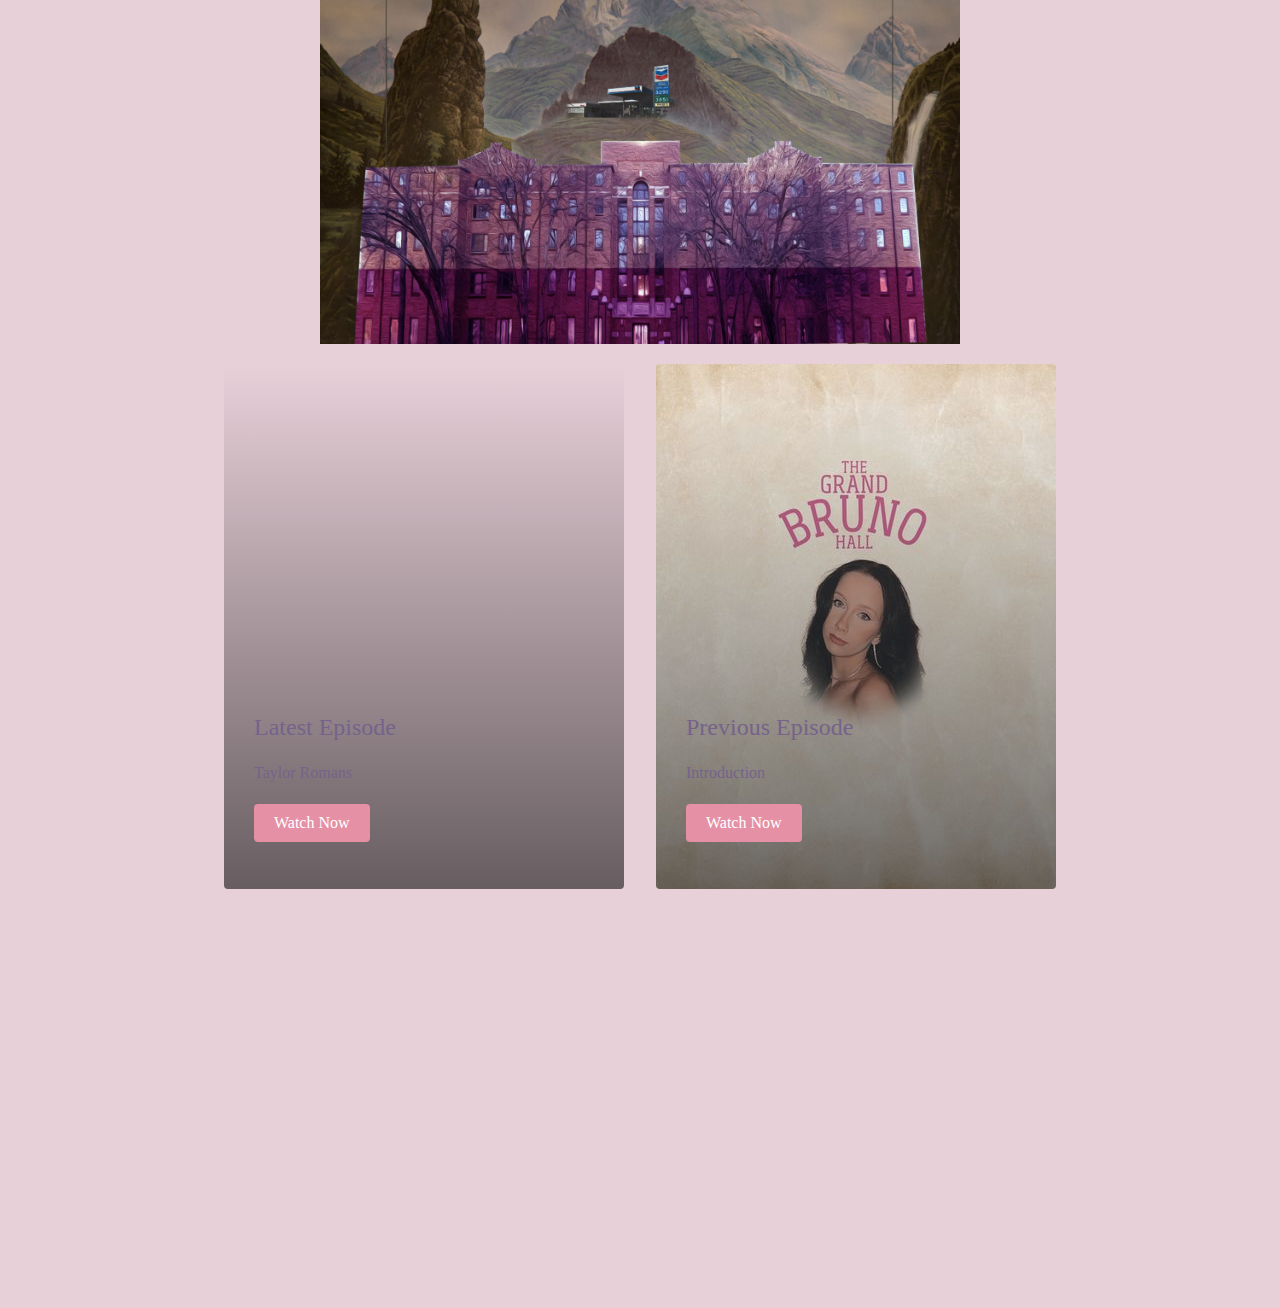
<file: Podcast.html>
<!DOCTYPE html>
<html lang="en">
<head>
    <meta charset="UTF-8">
    <meta http-equiv="X-UA-Compatible" content="IE=edge">
    <meta name="viewport" content="width=device-width, initial-scale=1.0">
    <title>NEW Website</title>
    <link rel="stylesheet" href="styles.css"/>
</head>
<body> 
    <nav class="navbar">
        <div class="navbar__container">
          <!--  <a href="/" id="navbar__logo">The Grand Bruno Hall Podcast</a>-->
            <div class="navbar__toggle" id="mobile-menu">
                <span class="bar"></span>
                <span class="bar"></span>
                <span class="bar"></span>
            </div> <!--Creating the different tabs of the website-->
            <ul class="navbar__menu">
                <li class="navbar__item">
                    <a href="index.html" class="navbar__links">
                        Home
                    </a>
                </li>
                <li class="navbar__item">
                    <a href="Podcast.html" class="navbar__links">
                        Podcast
                    </a>
                </li>
                <li class="navbar__item">
                    <a href="AboutUs.html" class="navbar__links">
                        About Us
                    </a>
                </li>
                <li class="navbar__btn">
                    <a href="Support.html" class="button">
                        Support
                    </a>
                </li>
            </ul>
        </div>
    </nav>

    <!-- hero section-->
        <div class = "main"><!DOCTYPE html>
<html lang="en">
<head>
    <meta charset="UTF-8">
    <meta http-equiv="X-UA-Compatible" content="IE=edge">
    <meta name="viewport" content="width=device-width, initial-scale=1.0">
    <title>NEW Website</title>
    <link rel="stylesheet" href="styles.css"/>
    <link href="https://cdn.jsdelivr.net/npm/bootstrap@5.3.0-alpha1/dist/css/bootstrap.min.css" rel="stylesheet" integrity="sha384-GLhlTQ8iRABdZLl6O3oVMWSktQOp6b7In1Zl3/Jr59b6EGGoI1aFkw7cmDA6j6gD" crossorigin="anonymous">
</head>
<body> 
    <script src="https://cdn.jsdelivr.net/npm/bootstrap@5.3.0-alpha1/dist/js/bootstrap.bundle.min.js" integrity="sha384-w76AqPfDkMBDXo30jS1Sgez6pr3x5MlQ1ZAGC+nuZB+EYdgRZgiwxhTBTkF7CXvN" crossorigin="anonymous"></script>
    <nav class="navbar">
        <div class="navbar__container">
          <!--  <a href="/" id="navbar__logo">The Grand Bruno Hall Podcast</a>-->
            <div class="navbar__toggle" id="mobile-menu">
                <span class="bar"></span>
                <span class="bar"></span>
                <span class="bar"></span>
            </div> <!--Creating the different tabs of the website-->
            <ul class="navbar__menu">
                <li class="navbar__item">
                    <a href="index.html" class="navbar__links">
                        Home
                    </a>
                </li>
                <li class="navbar__item">
                    <a href="#podcast" class="navbar__links" >
                        Podcast
                    </a>
                </li>
                <li class="navbar__item">
                    <a href="AboutUs.html" class="navbar__links">
                        About Us
                    </a>
                </li>
                <li class="navbar__btn">
                    <a href="Support.html" class="button">
                        Support
                    </a>
                </li>
            </ul>
        </div>
    </nav>

    <!-- hero section-->
        <div class = "main">
            <div class = "main__container">
                <div class="main__content">
                    <h1>THE GRAND BRUNO HALL PODCAST</h1>
                    <button class="main__btn"><a href="/">Listen Now</a></button>
          </div>  
          <div class="main__img--container">
            <img src="images/The Grand Bruno Hall Square.png" alt="Edited picture of the original Wes Anderson movie, The Grand Budapest Hotel, where the hotel is Bruno Residenece Hall. A campus cat and the Chev are in the background on the mountains. Arching over the whole photo is the title: The Grand Bruno Hall. Underneath reads: STARRING BSC STUDENTS AND FACULTY, BELLA AYALA, CO-HOST, MALLIE TAYLOR, PRODUCER, NICOLE VILLAVICENCIO-GARDUÑO, CO-HOST" id="main__img">
        </div>
    </div>
    </div>
    <div class="episodes">
        <div class="episodes__container"> 
            <div class="episodes__card">
                <h2>Latest Episode</h2>
                <p>Taylor Romans</p>
                <button>Watch Now</button>
            </div>
            <div class="episodes__card">
                <h2>Previous Episode</h2>
                <p>Introduction</p>
                <button>Watch Now</button>
            </div>
        </div>
    </div>

    <!-- Footer section 
    <div class="footer__container">
        <div class="footer__links">
            <div class="footer__link--wrapper">
                <div class="footer__link--items">
                    <h2>About Us</h2>
                    <a href="/"></a>
                </div>
            </div>
        </div>
    </div>
-->
        <script src="app.js"></script>
     </body>
</html>


            <div class = "main__container">
                <div class="main__content">
                    <h1>THE GRAND BRUNO HALL PODCAST</h1>
                    <button class="main__btn"><a href="/">Listen Now</a></button>
          </div>  
          <div class="main__img--container">
            <img src="images/The Grand Bruno Hall Square.png" alt="Edited picture of the original Wes Anderson movie, The Grand Budapest Hotel, where the hotel is Bruno Residenece Hall. A campus cat and the Chev are in the background on the mountains. Arching over the whole photo is the title: The Grand Bruno Hall. Underneath reads: STARRING BSC STUDENTS AND FACULTY, BELLA AYALA, CO-HOST, MALLIE TAYLOR, PRODUCER, NICOLE VILLAVICENCIO-GARDUÑO, CO-HOST" id="main__img">
        </div>
    </div>
    </div>
    <div class="episodes">
        <div class="episodes__container"> 
            <div class="episodes__card">
                <h2>Latest Episode</h2>
                <p>Taylor Romans</p>
                <button>Watch Now</button>
            </div>
            <div class="episodes__card">
                <h2>Previous Episode</h2>
                <p>Introduction</p>
                <button>Watch Now</button>
            </div>
        </div>
    </div>

    <!-- Footer section 
    <div class="footer__container">
        <div class="footer__links">
            <div class="footer__link--wrapper">
                <div class="footer__link--items">
                    <h2>About Us</h2>
                    <a href="/"></a>
                </div>
            </div>
        </div>
    </div>
-->
        <script src="app.js"></script>
     </body>
</html>
</file>
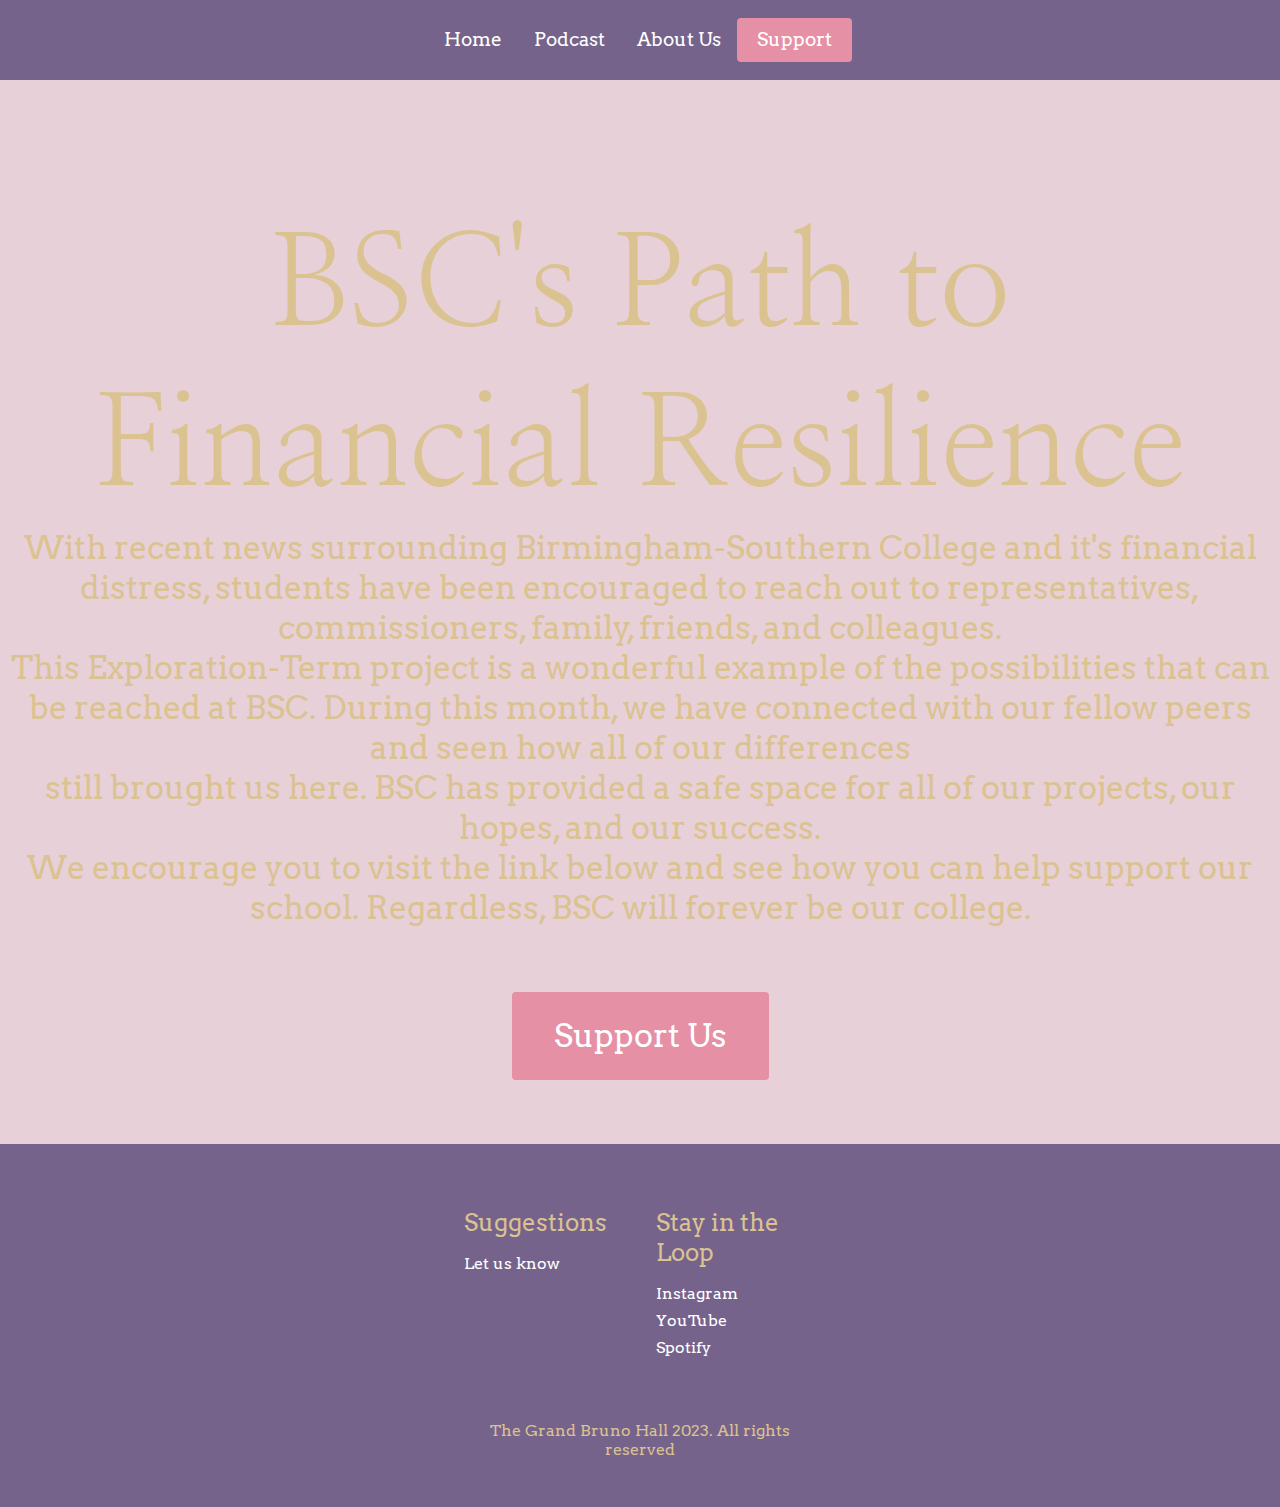
<file: Support.html>
<!DOCTYPE html>
<html lang="en">
<head>
    <meta charset="UTF-8">
    <meta http-equiv="X-UA-Compatible" content="IE=edge">
    <meta name="viewport" content="width=device-width, initial-scale=1.0">
    <title>The Grand Bruno Hall Podcast</title>
    <link rel="stylesheet" href="styles.css"/>
    <link href="https://fonts.googleapis.com/css2?family=Nanum+Myeongjo&display=swap" rel="stylesheet">
    <link href="https://fonts.googleapis.com/css2?family=Arvo&family=Nanum+Myeongjo&display=swap" rel="stylesheet">
    <link href="https://cdn.jsdelivr.net/npm/bootstrap@5.3.0-alpha1/dist/css/bootstrap.min.css" rel="stylesheet" integrity="sha384-GLhlTQ8iRABdZLl6O3oVMWSktQOp6b7In1Zl3/Jr59b6EGGoI1aFkw7cmDA6j6gD" crossorigin="anonymous">
    <style>
        h1 {
            font-family: 'Nanum Myeongjo', serif;
        }
    </style>
    <style>
        h2 {
            font-family: 'Arvo', serif;
        }
    </style>
</head>
<body>
    <script src="https://cdn.jsdelivr.net/npm/bootstrap@5.3.0-alpha1/dist/js/bootstrap.bundle.min.js" integrity="sha384-w76AqPfDkMBDXo30jS1Sgez6pr3x5MlQ1ZAGC+nuZB+EYdgRZgiwxhTBTkF7CXvN" crossorigin="anonymous"></script>
    <nav class="navbar">
        <div class="navbar__container">
          <!--  <a href="/" id="navbar__logo">The Grand Bruno Hall Podcast</a>-->
            <div class="navbar__toggle" id="mobile-menu">
                <span class="bar"></span>
                <span class="bar"></span>
                <span class="bar"></span>
            </div> <!--Creating the different tabs of the website-->
            <ul class="navbar__menu">
                <li class="navbar__item">
                    <a href="index.html" class="navbar__links">
                        Home
                    </a>
                </li>
                <li class="navbar__item">
                    <a href="index.html" class="navbar__links" >
                        Podcast
                    </a>
                </li>
                <li class="navbar__item">
                    <a href="AboutUs.html" class="navbar__links">
                        About Us
                    </a>
                </li>
                <li class="navbar__btn">
                    <a href="Support.html" class="button">
                        Support
                    </a>
                </li>
            </ul>
        </div>
    </nav>



     <div class = "main">
        <div class = "main__container">
            <div class="main__content">
                <section>
                    <h1>BSC's Path to Financial Resilience</h1>
                    <h2>
                        With recent news surrounding Birmingham-Southern College and it's financial distress, students have been encouraged to reach out to representatives, commissioners, family, friends, and colleagues. <br>
                        This Exploration-Term project is a wonderful example of the possibilities that can be reached at BSC. During this month, we have connected with our fellow peers and seen how all of our differences <br>
                        still brought us here.  BSC has provided a safe space for all of our projects, our hopes, and our success. 
                        <br>We encourage you to visit the link below and see how you can help support our school. Regardless, BSC will forever be our college.            
                    </h2>
                </section>
                <div style = "text-align:center">
                <button class="support__btn"><a href="https://bsc.edu/bscforward.html" target = "_blank">Support Us</a></button>
            </div>
            </div>  
        </div>
    </div>





        <!-- Footer section -->
        <div class="footer__container">
            <div class="footer__links">
                <div class="footer__link--wrapper">
                    <div class="footer__link--items">
                        <h2>Suggestions</h2>
                        <a href="https://docs.google.com/forms/d/e/1FAIpQLSen6JOGBmoTvvtAByufFtja9uEW9zWwCj-IEm97ytElXS-0Iw/viewform?usp=sf_link" target = "_blank">Let us know</a>
                    </div>
                    <div class="footer__link--items">
                        <h2>Stay in the Loop</h2>
                        <a href="https://instagram.com/thegrandbrunohall?igshid=YWJhMjlhZTc=" target = "_blank">Instagram</a>
                        <a href="https://youtube.com/@thegrandbrunohall" target = "_blank">YouTube</a>
                        <a href="https://open.spotify.com/show/0VojjwPZruQrV0WggTNJS0?si=KddTb0l2T8-dxEsENrImZA" target = "_blank">Spotify</a>
                    </div>
                </div>
            </div>
            <div class="social__media">
                <div class="social__media--wrap">
                    <p class="website__rights">The Grand Bruno Hall 2023. All rights reserved</p>
                </div>
            </div>
        </div>
    
            <script src="app.js"></script>
         </body>
    </html>
</file>
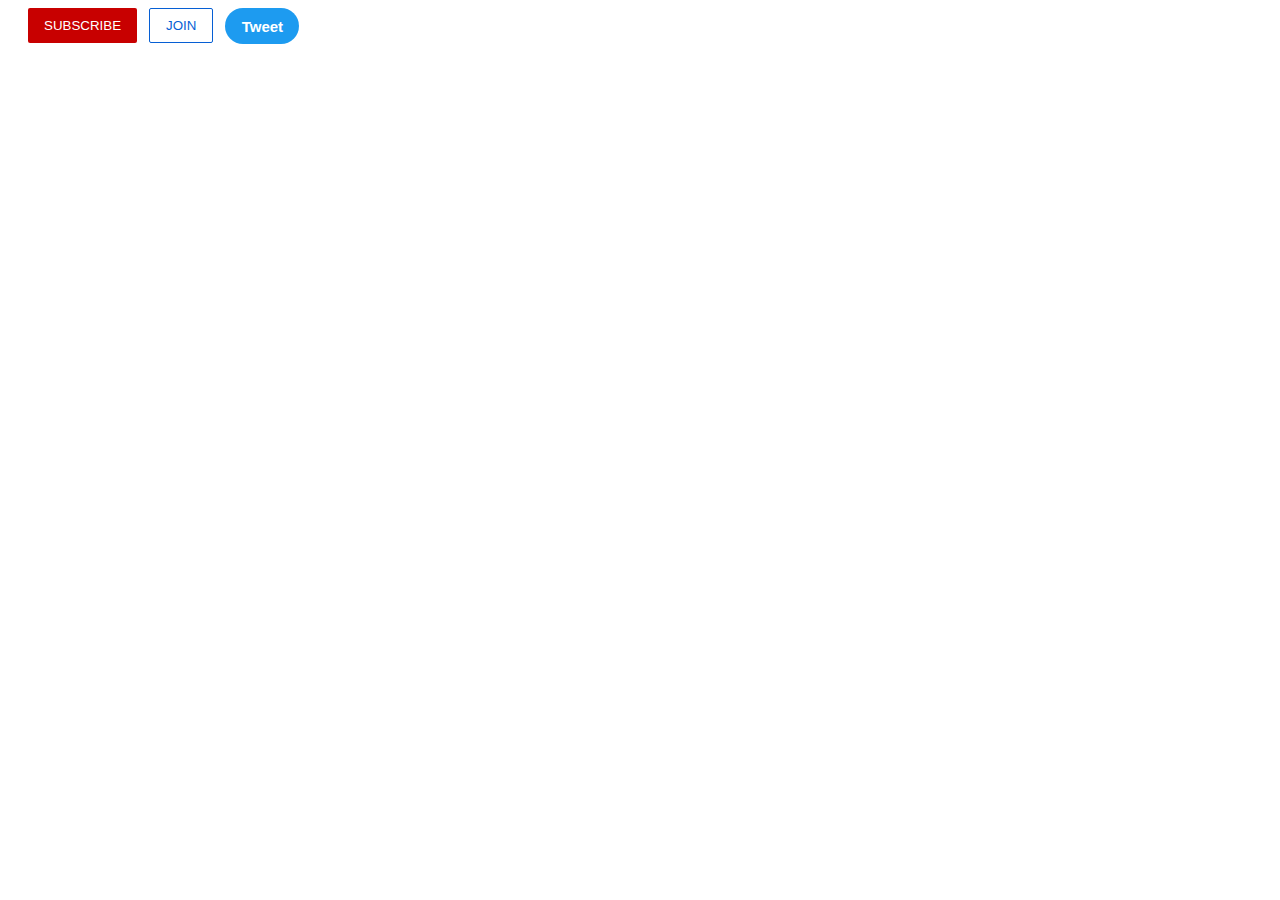
<file: intro-to-html/buttons.html>
<!DOCTYPE html>
<html>
  <head>
    <title>Buttons Practice</title>
    <link rel="stylesheet" href="styles/buttons.css">
  </head>
  <body>
    <button class="subscribe-button">
      SUBSCRIBE
    </button>

    <button class="join-button">
      JOIN
    </button>

    <button class="tweet-button">
      Tweet
    </button>
  </body>
</html>
</file>
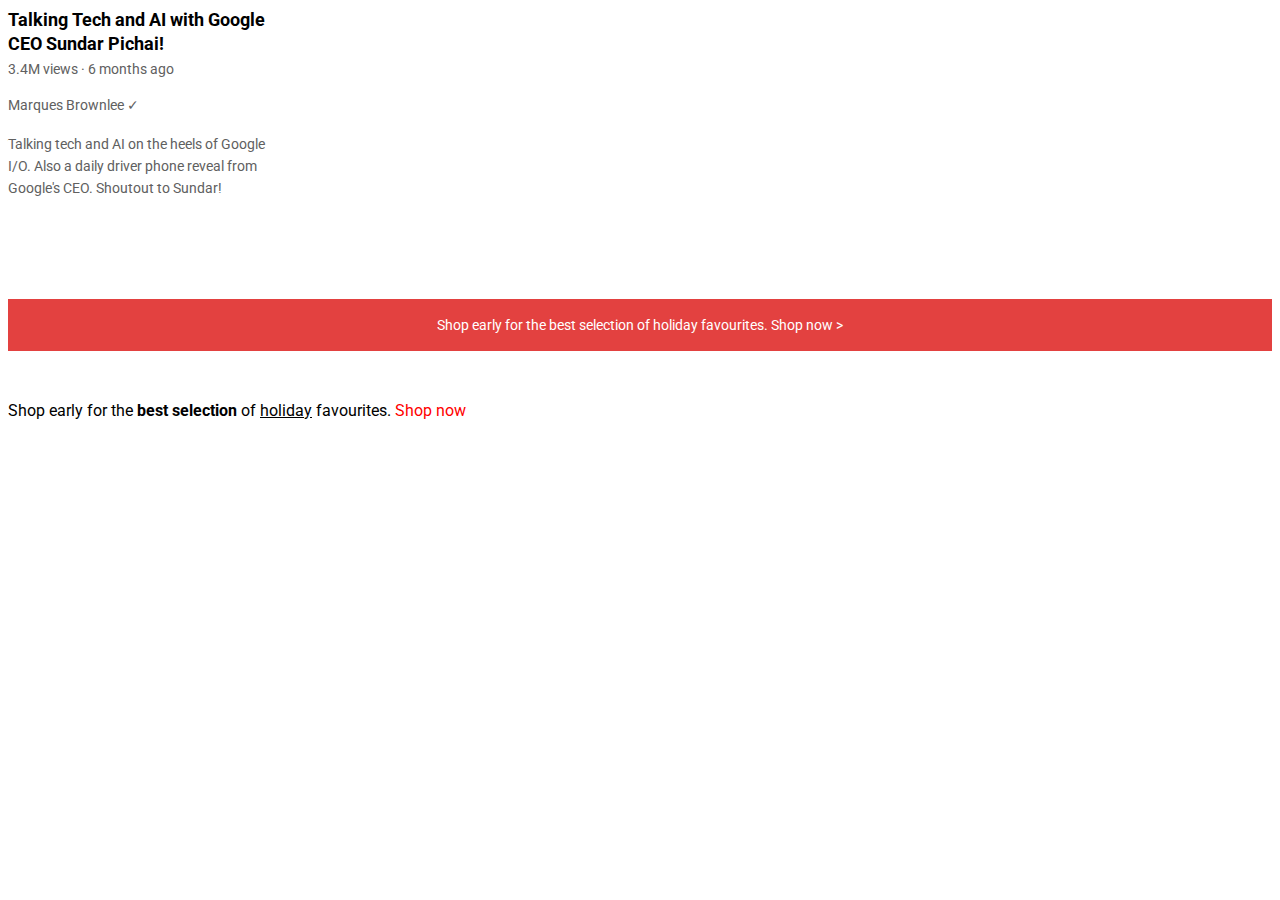
<file: intro-to-html/text.html>
<!DOCTYPE html>
<html>
  <head>
    <title>Text Practice</title>

    <link rel="preconnect" href="https://fonts.googleapis.com">
    <link rel="preconnect" href="https://fonts.gstatic.com" crossorigin>
    <link href="https://fonts.googleapis.com/css2?family=Roboto:wght@400;700&display=swap" rel="stylesheet">

    <link rel="stylesheet" href="styles/text.css">
  </head>
  <body>
    <p class="video-title">
      Talking Tech and AI with Google CEO Sundar Pichai!
    </p>

    <p class="video-stats">
      3.4M views &#183; 6 months ago
    </p>

    <p class="video-author">
      Marques Brownlee &#10003;
    </p>

    <p class="video-description">
      Talking tech and AI on the heels of Google I/O. Also a daily driver phone reveal from Google's CEO. Shoutout to Sundar!
    </p>

    <p class="apple-text">
      Shop early for the best selection of holiday favourites. <span class="shop-link">Shop now &#62;</span>
    </p>

    <p>
      Shop early for the <strong>best selection</strong> of <u>holiday</u> favourites. <span class="span-example">Shop now</span>
    </p>
  </body>
</html>
</file>
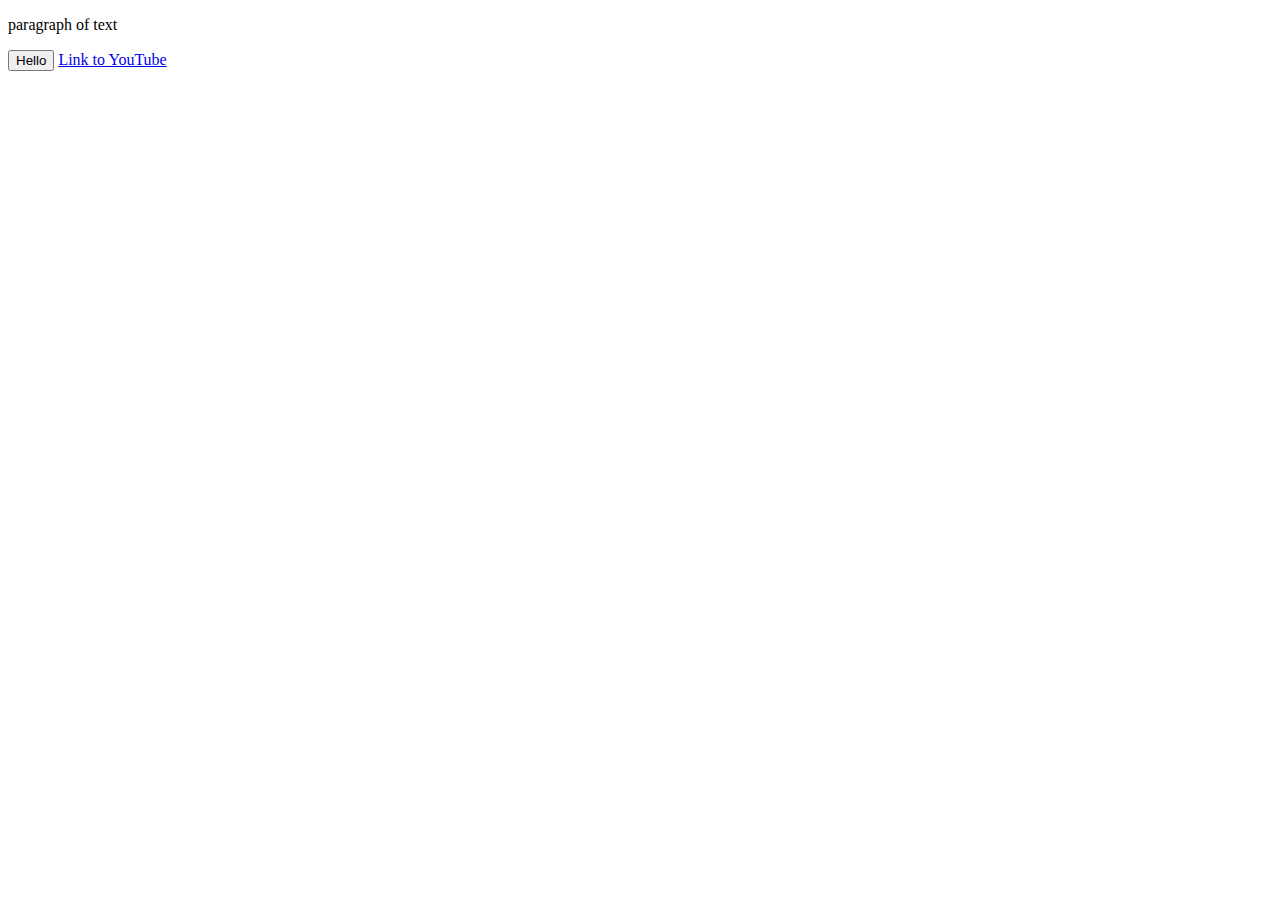
<file: intro-to-html/website.html>
<!DOCTYPE html>
<html>
  <head>
    <title>First Website</title>
  </head>
  <body>
    <p>
      paragraph of text
    </p>

    <button>
      Hello
    </button>

    <a href="https://www.youtube.com/" target="blank">
      Link to YouTube
    </a>
  </body>
</html>
</file>
<file: styles.css>
* {
    box-sizing: border-box;
    margin: 0;
    padding: 0;
    font-family: 'Arvo', serif;
    font-style: normal;
    font-weight: 300;
}


html {
    scroll-behavior: smooth;
}

/* this is creating the naviation bar for the main menu */
.navbar {
    background: #75638b;
    height: 80px;
    display: flex;
    justify-content: center;
    align-items: center;
    font-size: 1.2rem; /* one rem is about 16 pixels */
    position: sticky;
    top: 0;
    z-index: 999; /*makes it to where the menu bar is always at the top of the website*/
}

.navbar_container {
    display: flex;
    justify-content: space-between;
    height: 80px;
    z-index: 1;
    width: 100%;
    max-width: 1300px;
    margin: 0 auto; /*shortcut for margin top, bottom, right, left.*/
    padding: 0 50px;

}

#navbar_logo {
    background-color: #e6b57c;
    background-size: 100%;
    -webkit-background-clip: text;
    -moz-background-clip: text;
    -webkit-text-fill-color: transparent;
    -moz-text-fill-color: transparent;
    display: flex;
    align-items: center;
    cursor: pointer;
    text-decoration:none;
    font-size: 2rem;
}

/* this is useless */
.fa-gem {
    margin-right: 0.5rem;
}

.navbar__menu {
    display: flex;
    align-items: center;
    list-style: none;
    text-align: center;
}

.navbar__item {
    height: 80px;
}

.navbar__links {
    color: #fff;
    display: flex;
    align-items: center;
    justify-content: center;
    text-decoration: none;
    padding: 0 1rem;
    height: 100%;
}

.navbar_btn {
    display: flex;
    justify-content: center;
    align-items: center;
    padding: 0 1 rem;
    width: 100%;
}

/* creates the Support Us button on the navigation menu */
.button {
    display: flex;
    justify-content: center;
    align-items: center;
    text-decoration: none;
    padding: 10px 20px;
    height: 100%;
    width: 100%;
    border: none;
    outline: none;
    border-radius: 4px;
    background: #e590a5;
    color:#fff;
}

.button:hover {
    background: #75638b;
    transition: all 0.3s ease;
}

.navbar__links:hover {
    color: #75638b;
    transition: all 0.3s ease;
}

/* creates home screen navigation bar for phones and tablets*/
@media screen and (max-width: 960px) { /* when it hits 960px, trigger these classes*/
    .navbar__container {
        display: flex;
        justify-content: space-between;
        height: 80px;
        z-index: 1;
        width: 100%;
        max-width: 1300px;
        padding: 0;
    }

    .navbar__menu {
        display: grid;
        grid-template-columns: auto;
        margin: 0;
        width: 100%;
        position: absolute;
        top: -1000px; /* makes tops not be seen until you clikck on it*/
        opacity: 0;
        transition: all 0.5s ease;
        height: 50vh; /* viewport height*/
        z-index: -1; /* makes it to where you click on icon to trigger it*/
        background: #75638b;
    }


    .navbar__menu.active {
        top: 100%;
        opacity: 1;
        transition: all 0.5s ease;
        z-index: 99;
        height: 50vh;
        font-size: 1.6rem;
    }



    #navbar__logo {
        padding-left: 10rem;
    }

    .navbar__toggle .bar {
        width: 25px;
        height: 3px;
        margin: 5px auto;
        transition: all 0.3 ease-in-out;
        background:#fff;
    }

    .navbar__item {
        width: 100%;
    }

    .navbar__links {
        text-align: center;
        padding: 2 rem;
        width: 100%;
        display: table;
    }

    #mobile-menu {
        position: absolute;
        top: 20%;
        right: 5%;
        transform: translate(5%, 20%);
    }
    /*starting to make the outline of the Support Us button*/

    .navbar__btn {
        padding-bottom: 2 rem;
    }

    .button {
        display: flex;
        justify-content: center;
        align-items: center;
        width: 100%;
        height: 80px;
        margin: 0;
    }

    .navbar__toggle .bar {
        display: block;
        cursor: pointer;
    }

    #mobile-menu.is-active .bar:nth-child(2) {
        opacity: 0;
    }

    #mobile-menu.is-active .bar:nth-child(1) {
        transform: translateY(8px) rotate(45deg);
    }

    #mobile-menu.is-active .bar:nth-child(3) {
        transform: translateY(-8px) rotate(-45deg);
}
}

/* home screen section*/
.main {
    background-color: #e8d0d9;
}

.main_container {
    display: grid;
    grid-template-columns: 1fr 1fr;
    align-items: center;
    justify-self: center;
    margin: 0 auto;
    height: 90vh;
    background-color: #e8d0d9;
    z-index: 1;
    width: 100%;
    max-width: 1300px;
    padding: 0 50px;
}


/* edits the look of THE GRAND BRUNO HALL PODCAST */
.main__content h1 {
    font-family: 'Nanum Myeongjo', serif;
    font-style: normal;
    font-weight: 300;
    font-size: 8rem;
    border-color: #e8d0d9;
    background: hsl(338, 34%, 86%);
    padding-top: 8rem;
    position: center;
    background-color: #e8d0d9;
    text-align: center;
    background-image: linear-gradient(to top, #dac291 0%, #dac291 /* i didnt know whether the gradient looked good or not so i just deleted it*/
     100%);
    background-size: 100%;
    -webkit-background-clip: text;
   -moz-background-clip: text;
   -webkit-text-fill-color: transparent;
   -moz-text-fill-color: transparent;
}

.main__content h2 {
    font-size: 2rem;
    border-color: #e8d0d9;
    color: #dac291;
    position: center;
    text-align: center;
    
}

/*
.main__btn {
    font-size: 1 rem;
    background-image: linear-gradient(to top, #2f292a 0%, #e590a5 100%);
    padding: 14px 32px;
    border: none;
    border-radius: 4px;
    color: #fff;
    margin-top: 2rem;
    cursor: pointer;
    position: relative;
    transition: all 0.35s;
    outline: none;
}


.main__btn {
    font-size: 1 rem;
    background-image: linear-gradient(to top, #2f292a 0%, #e590a5 100%);
    padding: 14px 32px;
    border: none;
    border-radius: 4px;
    color: #fff;
    margin-top: 2rem;
    cursor: pointer;
    position: relative;
    transition: all 0.35s;
    outline: none;
}



.main__btn a {
    position: relative;
    z-index: 2;
    color: #fff;
    text-decoration: none;
}

/* changes the color when you are hovering over Listen Now*/



/*
.main__btn:after {
    position: absolute;
    content: ''; /*makes it to when you hover over it, nothing is there except for the color
    top: 0;
    left: 0;
    width: 0;
    height: 100%;
    background: #75638b;
    transition: all 0.35s;
    border-radius: 4px;
} 


main__btn:hover {
    color: #fff;
}

.main__btn:hover:after {
    width: 100%;
}

*/


.main__img--container {
    margin-top: 8rem;
    text-align: center;
}

#main__img {
    height: 50%;
    width: 50%;
}

/*tablet responsive */
@media screen and (max-width: 768px) {
    .main__container {
        display: grid;
        grid-template-columns: auto;
        align-items: center;
        justify-self: center;
        width: 100%;
        margin: 0 auto;
        height: 90vh;
    }

    .main__content {
        text-align: center;
        margin-bottom: 4rem;
    }

    .main__content h1 {
        font-size: 2.5rem;
        margin-top: 2rem;
    }

    .main__btn {
        padding: 15px 45px;
        margin: 4.5rem 0;
    }
}

/*iphone*/
@media screen and(max-width: 480px) {

    .main__content h1 {
        font-size: 3rem;
        margin-top: 3rem;
    }

    .main__content h2 {
        font-size: 2rem;
    }

    .main__btn {
        padding: 12px 36px;
        margin: 2.5rem 0;
    }
}

/* episode section on home page*/
.episodes h1 {
    font-size: 8rem;
    margin-top: 8rem;
    color: #dac291;
}

.episodes {
    background: #e8d0d9;
    display: flex;
    flex-direction: column;
    align-items: center;
    height: 100vh;
    padding-bottom: 60rem;
}


.episodes__container {
    display: flex;
    justify-content: center;
    flex-wrap: wrap;

}

/* alexis's card */
.episodes__card {
    margin: 1rem;
    height: 525px;
    width: 400px;
    border-radius: 4px;
    background-image: linear-gradient(to bottom, rgba(0,0,0,0) 0%, rgba(17,17,17,0.6) 100%), url('images/alexis.jpg');
    background-size: cover;
    position: relative;
    color: #75638b;
}

/* Taylor's card */
.episodes__card:nth-child(2) {
    margin: 1rem;
    height: 525px;
    width: 400px;
    border-radius: 4px;
    background-image: linear-gradient(to bottom, rgba(0,0,0,0) 0%, rgba(17,17,17,0.6) 100%), url('images/taylor.jpg');
    background-size: cover;
    position: relative;
    color: #75638b;
}

/* Introduction card*/
.episodes__card:nth-child(3) {
    margin: 1rem;
    height: 525px;
    width: 400px;
    border-radius: 4px;
    background-image: linear-gradient(to bottom, rgba(0,0,0,0) 0%, rgba(17,17,17,0.6) 100%), url('images/bmn.jpg');
    background-size: cover;
    position: relative;
    color: #75638b;
}

.episodes h2 {
    position: absolute;
    top: 350px;
    left: 30px;
}

.episodes__card p {
    position: absolute;
    top: 400px;
    left: 30px;
}

.episodes__card button {
    color: #fff;
    padding: 10px 20px;
    border: none;
    outline: none;
    border-radius: 4px;
    background: #e590a5;
    position: absolute;
    top: 440px;
    left: 30px;
    font-size: 1rem;
    cursor: pointer;
    transition: all 0.35s;
}


/*
.episodes__card button:after {
    position: absolute;
    content: '';
    top: 0;
    left: 0;
    width: 0;
    height: 100%;
    background: #75638b;
    transition: all 0.35s;
    border-radius: 4px;
}
*/

.episodes__card button:hover {
    color: #fff;
}

.episodes__card button:hover:after {
    width: 100%;
}


/* makes the cover card have a little pulse affect */
.episodes__card:hover {
    transform: scale(1.075);
    transition: 0.2s ease-in;
    cursor: pointer;
}

@media screen and (max-width: 960px) {
    .episodes {
        height: 1600px;
    }
}

@media screen and (max-width: 480px) {
    .episodes {
        height: 1400px;
    }

    .episodes__card {
        width: 300px;
    }

    .episodes__card:nth-child(2) {
        width: 300px
    }

    .episodes__card:nth-child(3) {
        width: 300px
    }

    .episodes h1 {
        font-size: 3rem;
    }


    .footer__container {
        padding-bottom: 10rem;
    }

}


.support__btn {
    font-size: 2rem;
    background-image: linear-gradient(to top, #e590a5 0%, #e590a5 100%);
    padding: 24px 42px;
    border: none;
    border-radius: 4px;
    color: #fff;
    margin-top: 4rem;
    margin-bottom: 4rem;
    align-items: center;
    justify-self: center;
    text-align: center;
    cursor: pointer;
    position: relative;
    transition: all 0.35s;
    outline: none
    

}




.support__btn a {
    position: relative;
    z-index: 2;
    color: #fff;
    text-decoration: none;
}


/* changes the color when you are hovering over Listen Now*/

.support__btn:after {
    position: absolute;
    content: ''; /*makes it to when you hover over it, nothing is there except for the color */
    top: 0;
    left: 0;
    width: 0;
    height: 100%;
    background: #75638b;
    transition: all 0.35s;
    border-radius: 4px;
}


support__btn:hover {
    color: #fff;
}

.support__btn:hover:after {
    width: 100%;
}


/* about */
.about {
    background-color: #e8d0d9;
}


.about_container {
    display: grid;
    grid-template-columns: 1fr 1fr;
    align-items: center;
    justify-self: center;
    margin: 0 auto;
    height: 90vh;
    background-color: #e8d0d9;
    z-index: 1;
    width: 100%;
    max-width: 1300px;
    padding: 0 50px;
}


/* edits the look of THE GRAND BRUNO HALL PODCAST */
.about__content h1 {
    font-family: 'Nanum Myeongjo', serif;
    font-style: normal;
    font-weight: 300;
    font-size: 8rem;
    border-color: #e8d0d9;
    background: hsl(338, 34%, 86%);
    padding-top: 8rem;
    position: center;
    background-color: #e8d0d9;
    text-align: center;
    background-image: linear-gradient(to top, #dac291 0%, #dac291 /* i didnt know whether the gradient looked good or not so i just deleted it*/
     100%);
    background-size: 100%;
    -webkit-background-clip: text;
   -moz-background-clip: text;
   -webkit-text-fill-color: transparent;
   -moz-text-fill-color: transparent;
}

.about__content h2 {
    font-size: 2rem;
    border-color: #e8d0d9;
    color: #dac291;
    position: center;
    text-align: center;
    white-space: initial;
    overflow: hidden;
    padding-left: 5rem;
    padding-right: 5rem;
    background-color: #e8d0d9;

}

/*
.main__btn {
    font-size: 1 rem;
    background-image: linear-gradient(to top, #2f292a 0%, #e590a5 100%);
    padding: 14px 32px;
    border: none;
    border-radius: 4px;
    color: #fff;
    margin-top: 2rem;
    cursor: pointer;
    position: relative;
    transition: all 0.35s;
    outline: none;
}


.main__btn {
    font-size: 1 rem;
    background-image: linear-gradient(to top, #2f292a 0%, #e590a5 100%);
    padding: 14px 32px;
    border: none;
    border-radius: 4px;
    color: #fff;
    margin-top: 2rem;
    cursor: pointer;
    position: relative;
    transition: all 0.35s;
    outline: none;
}



.main__btn a {
    position: relative;
    z-index: 2;
    color: #fff;
    text-decoration: none;
}

/* changes the color when you are hovering over Listen Now*/



/*
.main__btn:after {
    position: absolute;
    content: ''; /*makes it to when you hover over it, nothing is there except for the color
    top: 0;
    left: 0;
    width: 0;
    height: 100%;
    background: #75638b;
    transition: all 0.35s;
    border-radius: 4px;
} 


main__btn:hover {
    color: #fff;
}

.main__btn:hover:after {
    width: 100%;
}

*/


/*  creates home screen for phone annd tablet responsive */
@media screen and (max-width: 768px) {
    .about__container {
        display: grid;
        grid-template-columns: auto;
        align-items: center;
        justify-self: center;
        width: 100%;
        margin: 0 auto;
        height: 90vh;
    }

    .about__content {
        text-align: center;
        margin-bottom: 4rem;
    }

    .about__content h1 {
        font-size: 2.5rem;
        margin-top: 2rem;
    }

    .about__btn {
        padding: 15px 45px;
        margin: 4.5rem 0;
    }

    .creators__container {
        padding-top: 10rem;
    }

    .about__content h1 {
    }

    .about__content h2 {
    }
}

@media screen and(max-width: 480px) {

    .about__content h1 {
        font-size: 2rem;
        margin-top: 3rem;
    }

    .about__btn {
        padding: 12px 36px;
        margin: 2.5rem 0;
    }

    .creators__container {
        padding-top: 10rem;
    }

}



/* episode section on home page*/
.creators h1 {
    font-size: 8rem;
    padding-top: 8rem;
    color: #dac291;
}

.creators {
    background: #e8d0d9;
    display: flex;
    flex-direction: column;
    align-items: center;
    height: 100vh;
    padding-bottom: 60rem;
}


.creators__container {
    display: flex;
    justify-content: center;
    flex-wrap: wrap;
}

/* alexis's card */
.creators__card {
    margin: 1rem;
    height: 525px;
    width: 400px;
    border-radius: 4px;
    background-image: linear-gradient(to bottom, rgba(0,0,0,0) 0%, rgba(17,17,17,0.6) 100%), url('images/bellaSolo.jpg');
    background-size: cover;
    position: relative;
    color: #75638b;
}

/* Taylor's card */
.creators__card:nth-child(2) {
    margin: 1rem;
    height: 525px;
    width: 400px;
    border-radius: 4px;
    background-image: linear-gradient(to bottom, rgba(0,0,0,0) 0%, rgba(17,17,17,0.6) 100%), url('images/mallieSolo.jpg');
    background-size: cover;
    position: relative;
    color: #75638b;
}

/* Introduction card*/
.creators__card:nth-child(3) {
    margin: 1rem;
    height: 525px;
    width: 400px;
    border-radius: 4px;
    background-image: linear-gradient(to bottom, rgba(0,0,0,0) 0%, rgba(17,17,17,0.6) 100%), url('images/nicoleSolo.jpg');
    background-size: cover;
    position: relative;
    color: #75638b;
}

.creators h2 {
    position: absolute;
    top: 350px;
    left: 30px;
}

.creators__card p {
    position: absolute;
    top: 400px;
    left: 30px;
}

.creators__card button {
    color: #fff;
    padding: 10px 20px;
    border: none;
    outline: none;
    border-radius: 4px;
    background: #e590a5;
    position: absolute;
    top: 440px;
    left: 30px;
    font-size: 1rem;
    cursor: pointer;
    transition: all 0.35s;
}


/*
.episodes__card button:after {
    position: absolute;
    content: '';
    top: 0;
    left: 0;
    width: 0;
    height: 100%;
    background: #75638b;
    transition: all 0.35s;
    border-radius: 4px;
}
*/

.creators__card button:hover {
    color: #fff;
}

.creators__card button:hover:after {
    width: 100%;
}


/* makes the cover card have a little pulse affect */
.creators__card:hover {
    transform: scale(1.075);
    transition: 0.2s ease-in;
    cursor: pointer;
}

@media screen and (max-width: 960px) {
    .creators {
        height: 1600px;
    }
}

@media screen and(max-width:768px) {
    .creators__container {
        display: grid;
        grid-template-columns: auto;
        align-items: center;
        justify-self: center;
        width: 100%;
        margin: 0 auto;
        height: 90vh;
    }

    .creators__content {
        text-align: center;
        margin-bottom: 4rem;
    }

    .creators__content h1 {
        font-size: 2.5rem;
        margin-top: 2rem;
    }

    .creators__btn {
        padding: 15px 45px;
        margin: 4.5rem 0;
    }
}

@media screen and (max-width: 480px) {
    .creators {
        height: 1400px;
    }

    .creators__card {
        width: 300px;
    }

    .creators__card:nth-child(2) {
        width: 300px
    }

    .creators__card:nth-child(3) {
        width: 300px
    }

    .creators h1 {
        font-size: 3rem;
        margin-top: 3rem;
    }

    .creators h2 {
        font-size: 2rem;
    }
    /*
    .main__btn {
        padding: 12px 36px;
        margin: 2.5rem 0;
    }
    */
}





/* footer */
.footer__container {
    background-color: #75638b;
    border-color: #e8d0d9;
    padding: 3rem 0;
    display: flex;
    flex-direction: column;
    justify-content: content;
    align-items: center;
}

.footer__links {
    width: 100%;
    max-width: 1000px;
    display: flex;
    justify-content: center;
}

.footer__link--wrapper {
    display: flex;
}

.footer__link--items {
    display: flex;
    flex-direction: column;
    align-items: flex-start;
    margin: 16px;
    text-align: left;
    width: 160px;
    box-sizing: border-box;
}

.footer__link--items h2{
    margin-bottom: 16px;
}

.footer__link--items > h2 {
    color: #dac291;
}

.footer__link--items a {
    color: #fff;
    text-decoration: none;
    margin-bottom: 0.5rem;
}

.footer__link--items a:hover {
    color: #dac291;
    transition: 0.3s ease-out;
}
/*
.social__media {
    max-width: 1000px;
    width: 100%;
}*/

.social__media--wrap {
    display: flex;
    justify-content: space-between;
    align-items: center;
    width: 90%;
    max-width: 1000px;
    margin: 40px auto 0 auto;
}

.website__rights {
    color: #dac291;
    /*align-items: center; */
    /*justify-content: center;*/
    text-align: center;
}



@media screen and (max-width: 820px) {
    .footer__links {
        padding-top: 2rem;
    }

    .website__rights {
        margin-bottom: 2rem;
        justify-content: center;
        align-items: center;
    }

    .website__rights p{
        align-items: center; 
        justify-content: center;
        position: absolute;
        text-align: center;
    }

    .footer__link--wrapper {
        flex-direction: column;
    }

    .social__media--wrap {
        flex-direction: column;
    }
}

@media screen and (max-width: 480px) {
    .footer__link--items {
        padding-top: 10rem;
        margin: 0;
        padding: 10px;
        width: 100%;
    }
}
/* plug in spotify and youtube links with each diffeernt episode card */

/*trying to make a drop down for the podcast episode card options*/
</file>
<file: intro-to-html/styles/buttons.css>
.subscribe-button {
  background-color: rgb(200, 0, 0);
  color: white;
  border: none;
  border-radius: 2px;
  cursor: pointer;
  margin-right: 8px;
  margin-left: 20px;
  padding-top: 10px;
  padding-bottom: 10px;
  padding-left: 16px;
  padding-right: 16px;
  transition: opacity 0.15s;
  vertical-align: top;
}

.subscribe-button:hover {
  opacity: 0.8;
}

.subscribe-button:active {
  opacity: 0.5;
}

.join-button {
  background-color: white;
  border-color: rgb(6, 95, 212);
  border-style: solid;
  border-width: 1px;
  color: rgb(6, 95, 212);
  border-radius: 2px;
  cursor: pointer;
  padding-top: 9px;
  padding-bottom: 9px;
  padding-left: 16px;
  padding-right: 16px;

  transition: background-color 0.15s,
    color 0.15s;
}

.join-button:hover {
  background-color: rgb(6, 95, 212);
  color: white;
}

.join-button:active {
  opacity: 0.7;
}

.tweet-button {
  background-color: rgb(29, 155, 240);
  color: white;
  border: none;
  height: 36px;
  width: 74px;
  border-radius: 8px;
  border-radius: 18px;
  font-weight: bold;
  font-size: 15px;
  cursor: pointer;
  margin-left: 8px;
  transition: box-shadow 0.15s;
  vertical-align: top;
}

.tweet-button:hover {
  box-shadow: 5px 5px 10px rgba(0, 0, 0, 0.15);
}
</file>
<file: intro-to-html/styles/text.css>
p {
  font-family: Roboto;
  margin-top: 0;
  margin-bottom: 0;
}

.video-stats {
  font-size: 14px;
  color: rgb(96, 96, 96);
  margin-bottom: 20px;
}

.video-title {
  font-weight: bold;
  font-size: 18px;
  width: 280px;
  line-height: 24px;
  margin-bottom: 5px;
}

.video-author {
  font-size: 14px;
  color: rgb(96, 96, 96);
  margin-bottom: 20px;
}

.video-description {
  font-size: 14px;
  color: rgb(96, 96, 96);
  width: 280px;
  line-height: 22px;
  margin-bottom: 100px;
}

.apple-text {
  margin-bottom: 50px;
  font-size: 14px;
  background-color: rgb(227, 65, 64);
  color: white;
  text-align: center;
  padding-top: 18px;
  padding-bottom: 18px;
}

.span-example {
  color: red;
}

.span-example:hover {
  text-decoration: underline;
}

.shop-link {
  cursor: pointer;
}

.shop-link:hover {
  text-decoration: underline;
}
</file>
